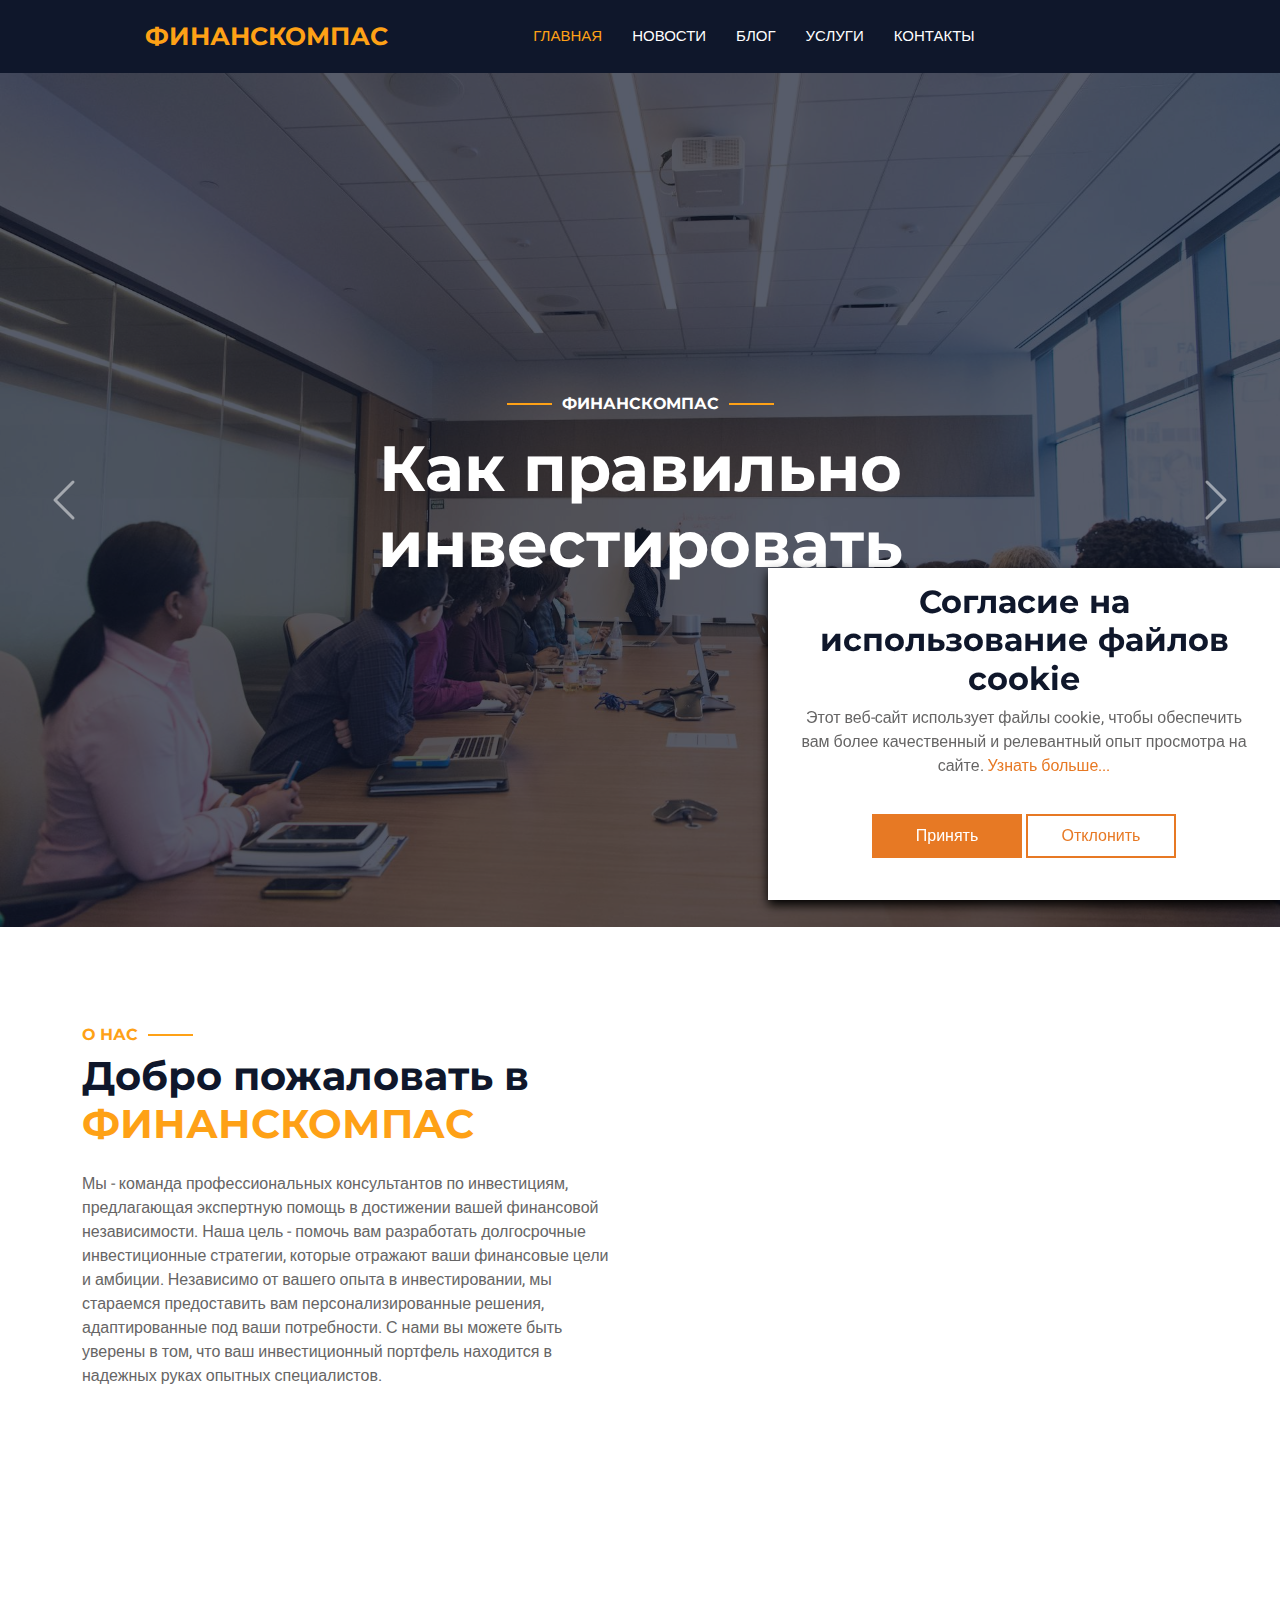
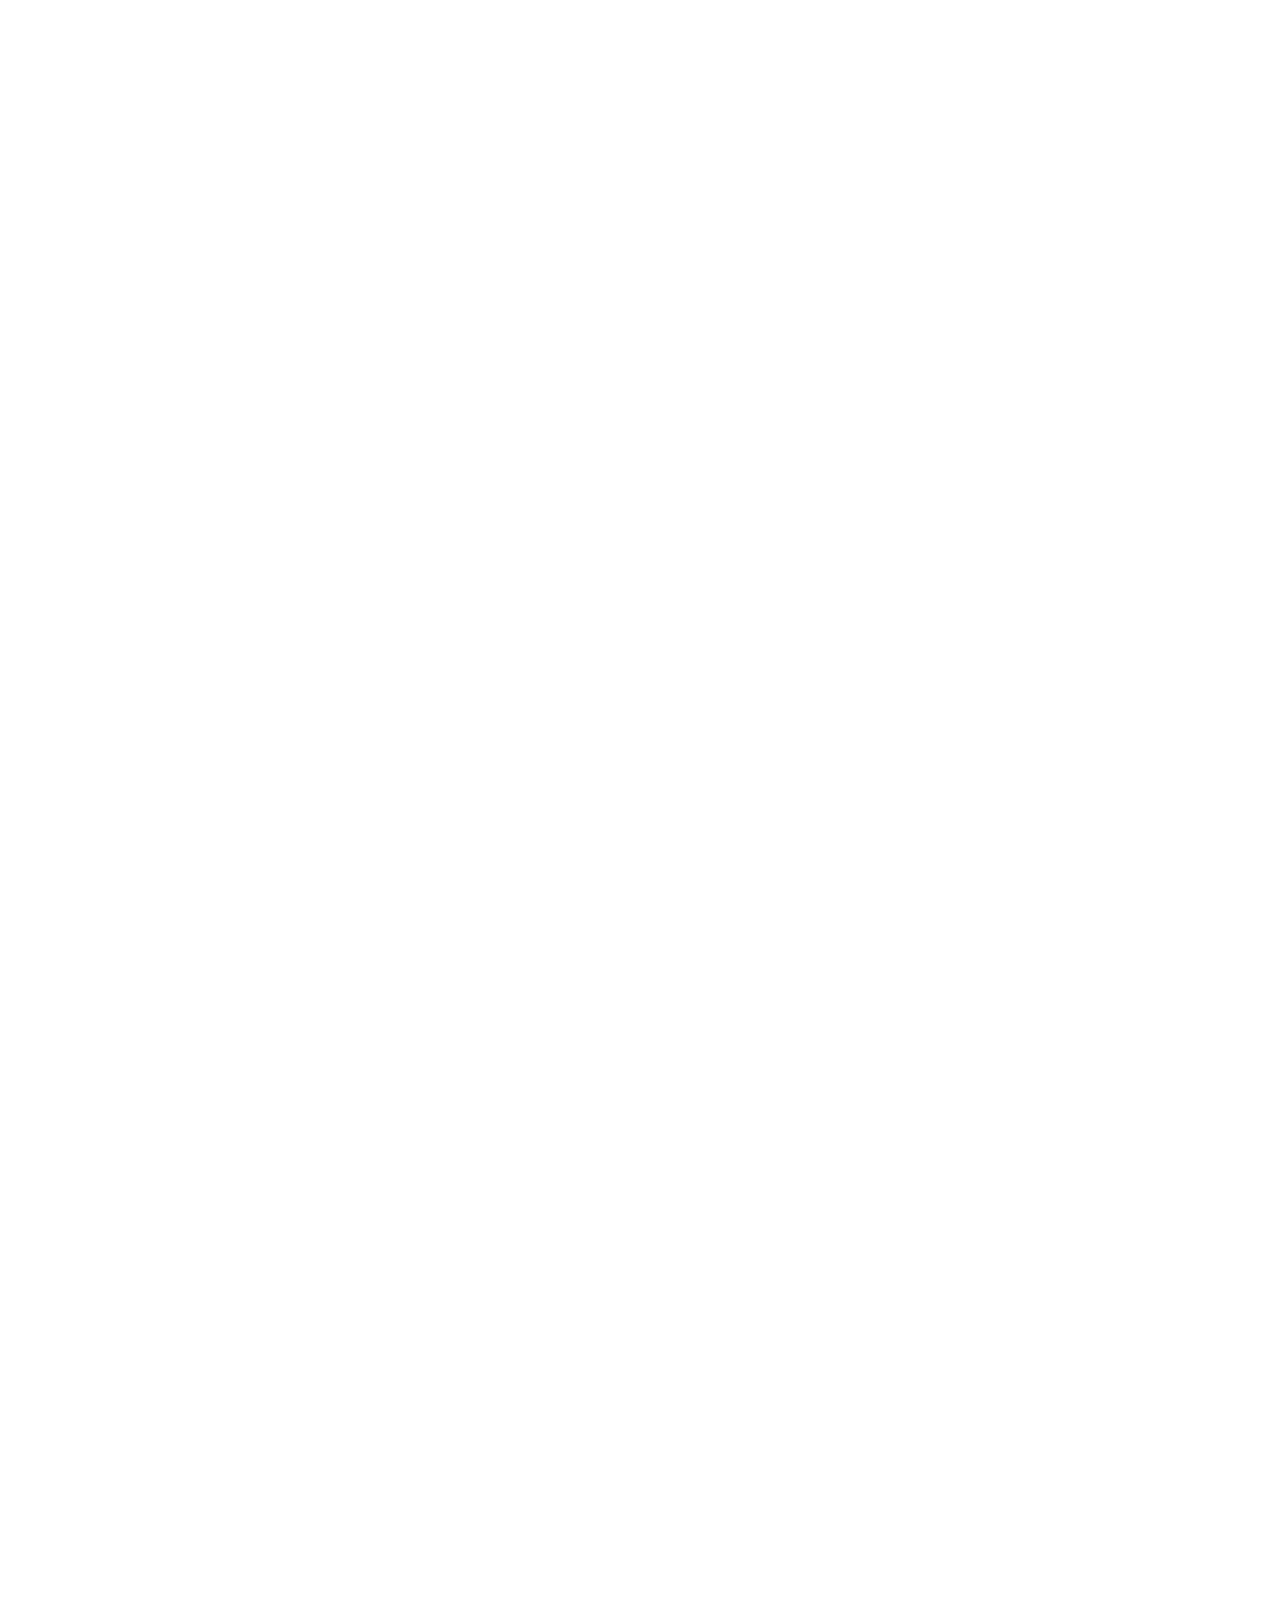
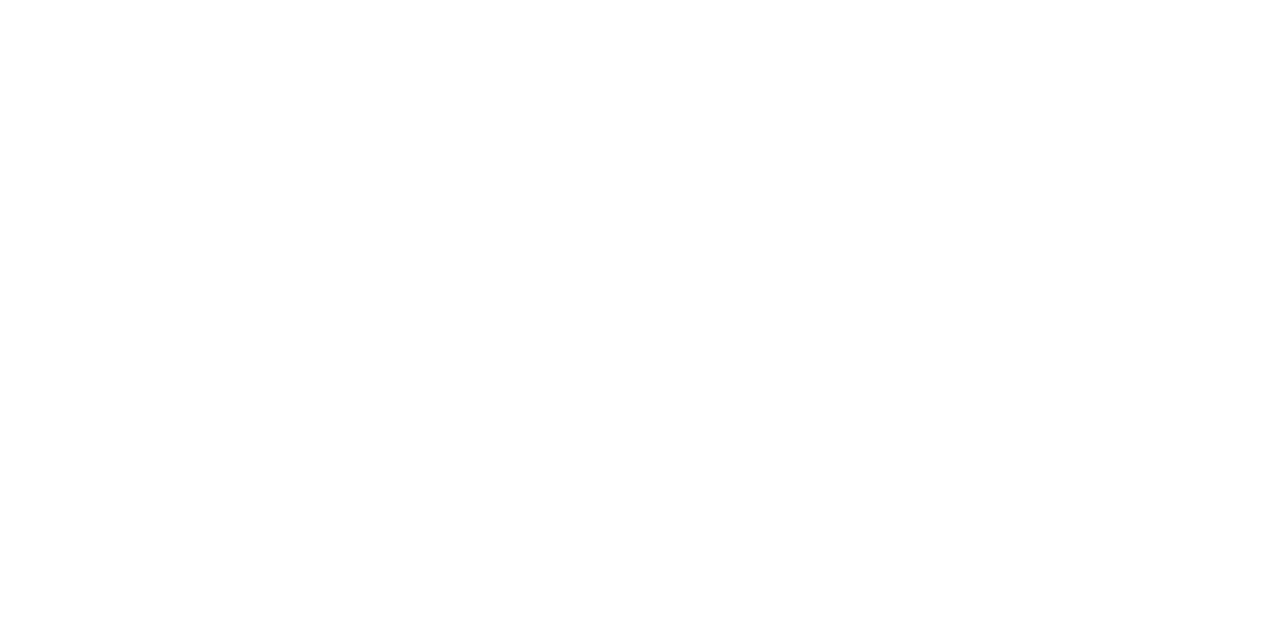
<file: index.html>
<!DOCTYPE html>
<html lang="en">

<head>
    <meta charset="utf-8">
    <title>ФинансКомпас</title>
    <meta content="width=device-width, initial-scale=1.0" name="viewport">
    <meta content="" name="keywords">
    <meta content="" name="description">

    <!-- Favicon -->
    <link href="img/favicon.ico" rel="icon">

    <!-- Google Web Fonts -->
    <link rel="preconnect" href="https://fonts.googleapis.com">
    <link rel="preconnect" href="https://fonts.gstatic.com" crossorigin>
    <link href="https://fonts.googleapis.com/css2?family=Heebo:wght@400;500;600;700&family=Montserrat:wght@400;500;600;700&display=swap" rel="stylesheet">  

    <!-- Icon Font Stylesheet -->
    <link href="https://cdnjs.cloudflare.com/ajax/libs/font-awesome/5.10.0/css/all.min.css" rel="stylesheet">
    <link href="https://cdn.jsdelivr.net/npm/bootstrap-icons@1.4.1/font/bootstrap-icons.css" rel="stylesheet">

    <!-- Libraries Stylesheet -->
    <link href="lib/animate/animate.min.css" rel="stylesheet">
    <link href="lib/owlcarousel/assets/owl.carousel.min.css" rel="stylesheet">
    <link href="lib/tempusdominus/css/tempusdominus-bootstrap-4.min.css" rel="stylesheet" />

    <!-- Customized Bootstrap Stylesheet -->
    <link href="css/bootstrap.min.css" rel="stylesheet">

    <!-- Template Stylesheet -->
    <link href="css/style.css" rel="stylesheet">
</head>

<body>
    <div class="bg-white p-0">
        <!-- Spinner Start -->
        <div id="spinner" class="show bg-white position-fixed translate-middle w-100 vh-100 top-50 start-50 d-flex align-items-center justify-content-center">
            <div class="spinner-border text-primary" style="width: 3rem; height: 3rem;" role="status">
                <span class="sr-only">Loading...</span>
            </div>
        </div>
        <!-- Spinner End -->

        <!-- Header Start -->
        <div class="container-fluid bg-dark px-0">
            <div class="row gx-0">
                <div class="col-lg-5 bg-dark d-none d-lg-block">
                    <a href="index.html" class="navbar-brand w-100 h-100 m-0 p-0 d-flex align-items-center justify-content-center">
                        <h1 style="font-size: 25px;" class="m-0 text-primary text-uppercase">ФинансКомпас</h1>
                    </a>
                </div>
                <div class="col-lg-7">
                    <nav class="navbar navbar-expand-lg bg-dark navbar-dark p-3 p-lg-0">
                        <a href="index.html" class="navbar-brand d-block d-lg-none">
                            <h1 class="m-0 text-primary text-uppercase">ФинансКомпас</h1>
                        </a>
                        <button type="button" class="navbar-toggler" data-bs-toggle="collapse" data-bs-target="#navbarCollapse">
                            <span class="navbar-toggler-icon"></span>
                        </button>
                        <div class="collapse navbar-collapse justify-content-between" id="navbarCollapse">
                            <div class="navbar-nav mr-auto py-0">
                                <a href="index.html" class="nav-item nav-link active">Главная</a>
                                <a href="about.html" class="nav-item nav-link">Новости</a>
                                <a href="blog.html" class="nav-item nav-link">Блог</a>
                                <a href="service.html" class="nav-item nav-link">Услуги</a>
                                <a href="contact.html" class="nav-item nav-link">Контакты</a>
                            </div>
                        </div>
                    </nav>
                </div>
            </div>
        </div>
        <!-- Header End -->

        <!-- Carousel Start -->
        <div class="container-fluid p-0 mb-5">
            <div id="header-carousel" class="carousel slide" data-bs-ride="carousel">
                <div class="carousel-inner">
                    <div class="carousel-item active">
                        <img class="w-100" src="img/carousel-1.jpg" alt="Image">
                        <div class="carousel-caption d-flex flex-column align-items-center justify-content-center">
                            <div class="p-3" style="max-width: 700px;">
                                <h6 class="section-title text-white text-uppercase mb-3 animated slideInDown">ФинансКомпас</h6>
                                <h1 class="display-3 text-white mb-4 animated slideInDown">Как правильно инвестировать</h1>
                            </div>
                        </div>
                    </div>
                    <div class="carousel-item">
                        <img class="w-100" src="img/carousel-2.jpg" alt="Image">
                        <div class="carousel-caption d-flex flex-column align-items-center justify-content-center">
                            <div class="p-3" style="max-width: 700px;">
                                <h6 class="section-title text-white text-uppercase mb-3 animated slideInDown">ФинансКомпас</h6>
                                <h1 class="display-3 text-white mb-4 animated slideInDown">Основы Финансовой Независимости</h1>
                            </div>
                        </div>
                    </div>
                </div>
                <button class="carousel-control-prev" type="button" data-bs-target="#header-carousel"
                    data-bs-slide="prev">
                    <span class="carousel-control-prev-icon" aria-hidden="true"></span>
                    <span class="visually-hidden">Previous</span>
                </button>
                <button class="carousel-control-next" type="button" data-bs-target="#header-carousel"
                    data-bs-slide="next">
                    <span class="carousel-control-next-icon" aria-hidden="true"></span>
                    <span class="visually-hidden">Next</span>
                </button>
            </div>
        </div>
        <!-- Carousel End -->

        <!-- About Start -->
        <div class="container-xxl py-5">
            <div class="container">
                <div class="row g-5 align-items-center">
                    <div class="col-lg-6">
                        <h6 class="section-title text-start text-primary text-uppercase">О Нас</h6>
                        <h1 class="mb-4">Добро пожаловать в <span class="text-primary text-uppercase">ФинансКомпас</span></h1>
                        <p class="mb-4">Мы - команда профессиональных консультантов по инвестициям, предлагающая экспертную помощь в достижении вашей финансовой независимости. Наша цель - помочь вам разработать долгосрочные инвестиционные стратегии, которые отражают ваши финансовые цели и амбиции. Независимо от вашего опыта в инвестировании, мы стараемся предоставить вам персонализированные решения, адаптированные под ваши потребности. С нами вы можете быть уверены в том, что ваш инвестиционный портфель находится в надежных руках опытных специалистов.</p>
                        <div class="row g-3 pb-4">
                            <div class="col-sm-4 wow fadeIn" data-wow-delay="0.1s">
                                <div class="border rounded p-1">
                                    <div class="border rounded text-center p-4">
                                        <i class="fa fa-hotel fa-2x text-primary mb-2"></i>
                                        <h2 class="mb-1" data-toggle="counter-up">25</h2>
                                        <p class="mb-0">Проекты</p>
                                    </div>
                                </div>
                            </div>
                            <div class="col-sm-4 wow fadeIn" data-wow-delay="0.3s">
                                <div class="border rounded p-1">
                                    <div class="border rounded text-center p-4">
                                        <i class="fa fa-users-cog fa-2x text-primary mb-2"></i>
                                        <h2 class="mb-1" data-toggle="counter-up">12</h2>
                                        <p class="mb-0">Сотрудники</p>
                                    </div>
                                </div>
                            </div>
                            <div class="col-sm-4 wow fadeIn" data-wow-delay="0.5s">
                                <div class="border rounded p-1">
                                    <div class="border rounded text-center p-4">
                                        <i class="fa fa-users fa-2x text-primary mb-2"></i>
                                        <h2 class="mb-1" data-toggle="counter-up">328</h2>
                                        <p class="mb-0">Клиенты</p>
                                    </div>
                                </div>
                            </div>
                        </div>
                    </div>
                    <div class="col-lg-6">
                        <div class="row g-3">
                            <div class="col-6 text-end">
                                <img class="img-fluid rounded w-75 wow zoomIn" data-wow-delay="0.1s" src="img/about-1.jpg" style="margin-top: 25%;">
                            </div>
                            <div class="col-6 text-start">
                                <img class="img-fluid rounded w-100 wow zoomIn" data-wow-delay="0.3s" src="img/about-2.jpg">
                            </div>
                            <div class="col-6 text-end">
                                <img class="img-fluid rounded w-50 wow zoomIn" data-wow-delay="0.5s" src="img/about-3.jpg">
                            </div>
                            <div class="col-6 text-start">
                                <img class="img-fluid rounded w-75 wow zoomIn" data-wow-delay="0.7s" src="img/about-4.jpg">
                            </div>
                        </div>
                    </div>
                </div>
            </div>
        </div>
        <!-- About End -->

        <!-- Video Start -->
        <div class="container-xxl py-5 px-0 wow zoomIn" data-wow-delay="0.1s">
            <div class="row g-0">
                <div class="col-md-6 bg-dark d-flex align-items-center">
                    <div class="p-5">
                        <h6 class="section-title text-start text-white text-uppercase mb-3">ФинансКомпас</h6>
                        <h1 class="text-white mb-4">Обзор инвестиционных стратегий</h1>
                        <p class="text-white mb-4">TПогрузитесь в мир финансовой независимости с нашим видеообзором о долгосрочных инвестиционных стратегиях. Наши специалисты по планированию инвестиций делятся ценными советами о том, как создать успешный инвестиционный портфель, который поможет вам достичь ваших финансовых целей. Получите эксклюзивный доступ к экспертному мнению наших инвестиционных консультантов и начните свой путь к финансовой независимости уже сегодня.
                        </p>
                    </div>
                </div>
                <div class="col-md-6">
                    <div class="video">
                        <button type="button" class="btn-play" data-bs-toggle="modal" data-src="https://www.youtube.com/embed/DWRcNpR6Kdc" data-bs-target="#videoModal">
                            <span></span>
                        </button>
                    </div>
                </div>
            </div>
        </div>

        <div class="modal fade" id="videoModal" tabindex="-1" aria-labelledby="exampleModalLabel" aria-hidden="true">
            <div class="modal-dialog">
                <div class="modal-content rounded-0">
                    <div class="modal-header">
                        <h5 class="modal-title" id="exampleModalLabel">Youtube Video</h5>
                        <button type="button" class="btn-close" data-bs-dismiss="modal" aria-label="Close"></button>
                    </div>
                    <div class="modal-body">
                        <!-- 16:9 aspect ratio -->
                        <div class="ratio ratio-16x9">
                            <iframe class="embed-responsive-item" src="" id="video" allowfullscreen allowscriptaccess="always"
                                allow="autoplay"></iframe>
                        </div>
                    </div>
                </div>
            </div>
        </div>
        <!-- Video Start -->

        <!-- Testimonial Start -->
        <div class="container-xxl testimonial my-5 py-5 bg-dark wow zoomIn" data-wow-delay="0.1s">
            <div class="container">
                <div class="owl-carousel testimonial-carousel py-5">
                    <div class="testimonial-item position-relative bg-white rounded overflow-hidden">
                        <p>Благодаря помощи финансового консультанта из этой компании, я смог разработать долгосрочную инвестиционную стратегию, которая помогла мне достичь финансовой независимости. Очень доволен результатом и профессионализмом команды!</p>
                        <div class="d-flex align-items-center">
                            <img class="img-fluid flex-shrink-0 rounded" src="img/testimonial-1.jpg" style="width: 45px; height: 45px;">
                            <div class="ps-3">
                                <h6 class="fw-bold mb-1">Ольга С.</h6>
                            </div>
                        </div>
                        <i class="fa fa-quote-right fa-3x text-primary position-absolute end-0 bottom-0 me-4 mb-n1"></i>
                    </div>
                    <div class="testimonial-item position-relative bg-white rounded overflow-hidden">
                        <p>Профессиональный подход специалистов этой компании к планированию инвестиций дал мне возможность построить стабильный инвестиционный портфель. Большое спасибо за инвестиционную помощь и ценные советы!</p>
                        <div class="d-flex align-items-center">
                            <img class="img-fluid flex-shrink-0 rounded" src="img/testimonial-2.jpg" style="width: 45px; height: 45px;">
                            <div class="ps-3">
                                <h6 class="fw-bold mb-1">Андрей К.</h6>
                            </div>
                        </div>
                        <i class="fa fa-quote-right fa-3x text-primary position-absolute end-0 bottom-0 me-4 mb-n1"></i>
                    </div>
                    <div class="testimonial-item position-relative bg-white rounded overflow-hidden">
                        <p>Сотрудничество с инвестиционным консультантом этой компании принесло мне ощутимые результаты. Их экспертные знания по долгосрочным инвестиционным стратегиям помогли мне добиться финансового успеха. Очень рекомендую!</p>
                        <div class="d-flex align-items-center">
                            <img class="img-fluid flex-shrink-0 rounded" src="img/testimonial-3.jpg" style="width: 45px; height: 45px;">
                            <div class="ps-3">
                                <h6 class="fw-bold mb-1">Иван П.</h6>
                            </div>
                        </div>
                        <i class="fa fa-quote-right fa-3x text-primary position-absolute end-0 bottom-0 me-4 mb-n1"></i>
                    </div>
                </div>
            </div>
        </div>
        <!-- Testimonial End -->


        <!-- Team Start -->
        <div style="margin-bottom: 120px;" class="container-xxl py-5">
            <div class="container">
                <div class="text-center wow fadeInUp" data-wow-delay="0.1s">
                    <h6 class="section-title text-center text-primary text-uppercase">НАША КОМАНДА</h6>
                    <h1 class="mb-5">Ознакомьтесь с нашим  <span class="text-primary text-uppercase">персоналом</span></h1>
                </div>
                <div class="row g-4">
                    <div class="col-lg-3 col-md-6 wow fadeInUp" data-wow-delay="0.1s">
                        <div class="rounded shadow overflow-hidden">
                            <div class="position-relative">
                                <img class="img-fluid" src="img/team-1.jpg" alt="">
                            </div>
                            <div class="text-center p-4 mt-3">
                                <h5 class="fw-bold mb-0">Иван Петров</h5>
                                <small>Инвестиционный консультант</small>
                            </div>
                        </div>
                    </div>
                    <div class="col-lg-3 col-md-6 wow fadeInUp" data-wow-delay="0.3s">
                        <div class="rounded shadow overflow-hidden">
                            <div class="position-relative">
                                <img class="img-fluid" src="img/team-2.jpg" alt="">
                            </div>
                            <div class="text-center p-4 mt-3">
                                <h5 class="fw-bold mb-0">Дмитрий Смирнов</h5>
                                <small>Эксперт по портфельному управлению</small>
                            </div>
                        </div>
                    </div>
                    <div class="col-lg-3 col-md-6 wow fadeInUp" data-wow-delay="0.5s">
                        <div class="rounded shadow overflow-hidden">
                            <div class="position-relative">
                                <img class="img-fluid" src="img/team-3.jpg" alt="">
                            </div>
                            <div class="text-center p-4 mt-3">
                                <h5 class="fw-bold mb-0">Михаил Смирнов</h5>
                                <small>Инвестиционный консультант</small>
                            </div>
                        </div>
                    </div>
                    <div class="col-lg-3 col-md-6 wow fadeInUp" data-wow-delay="0.7s">
                        <div class="rounded shadow overflow-hidden">
                            <div class="position-relative">
                                <img class="img-fluid" src="img/team-4.jpg" alt="">
                            </div>
                            <div class="text-center p-4 mt-3">
                                <h5 class="fw-bold mb-0">Александр Павлов</h5>
                                <small>Портфельный менеджер</small>
                            </div>
                        </div>
                    </div>
                </div>
            </div>
        </div>
        <!-- Team End -->

        <!-- Footer Start -->
        <div class="container-fluid bg-dark text-light footer wow fadeIn" data-wow-delay="0.1s">
            <div class="container pb-5">
                <div class="row g-5">
                    <div class="col-md-6 col-lg-4">
                        <div class="bg-primary rounded p-4">
                            <p class="text-white mb-0">
                                 Наша команда специалистов по финансовым инвестициям готова помочь вам достичь финансовой независимости.
                            </p>
                        </div>
                    </div>
                    <div class="col-md-6 col-lg-4">
                        <h6 class="section-title text-start text-primary text-uppercase mb-4">Контакты</h6>
                        <p class="mb-2"><i class="fa fa-map-marker-alt me-3"></i>Sderot Yitshak Rabin 32, Modi'in-Maccabim-Re'ut, Ізраїль</p>
                        <p class="mb-2"><i class="fa fa-phone-alt me-3"></i>+97289752046</p>
                        <p class="mb-2"><i class="fa fa-envelope me-3"></i>finace_compas@gmail.com</p>
                    </div>
                    <div class="col-lg-4 col-md-12">
                        <div class="row gy-5 g-4">
                            <div class="col-md-6">
                                <h6 class="section-title text-start text-primary text-uppercase mb-4">Компания</h6>
                                <a class="btn btn-link" href="index.html">Главная</a>
                                <a class="btn btn-link" href="contact.html">Свяжитесь с нами</a>
                                <a class="btn btn-link" href="privacy-policy.html">Политика конфиденциальности</a>
                                <a class="btn btn-link" href="terms-of-use.html">Условия и положения</a>
                            </div>
                        </div>
                    </div>
                </div>
            </div>
        </div>
        <!-- Footer End -->

        <!-- Cookie banner -->
        <div class="cookie-wrapper show">
                <div>
                    <i class="bx bx-cookie"></i>
                    <h2 style="text-align: center;">Согласие на использование файлов cookie</h2>
                </div>
            <div class="data">
                <p>Этот веб-сайт использует файлы cookie, чтобы обеспечить вам более качественный и релевантный опыт просмотра на сайте. <a href="#">Узнать больше...</a></p>
            </div>

            <div class="buttons">
                <button class="cookie-button" id="acceptBtn">Принять</button>
                <button class="cookie-button" id="declineBtn">Отклонить</button>
            </div>
        </div>
        <!-- End Cookie banner -->



        <!-- Back to Top -->
        <a href="#" class="btn btn-lg btn-primary btn-lg-square back-to-top"><i class="bi bi-arrow-up"></i></a>
    </div>

    <!-- JavaScript Libraries -->
    <script src="https://code.jquery.com/jquery-3.4.1.min.js"></script>
    <script src="https://cdn.jsdelivr.net/npm/bootstrap@5.0.0/dist/js/bootstrap.bundle.min.js"></script>
    <script src="lib/wow/wow.min.js"></script>
    <script src="lib/easing/easing.min.js"></script>
    <script src="lib/waypoints/waypoints.min.js"></script>
    <script src="lib/counterup/counterup.min.js"></script>
    <script src="lib/owlcarousel/owl.carousel.min.js"></script>
    <script src="lib/tempusdominus/js/moment.min.js"></script>
    <script src="lib/tempusdominus/js/moment-timezone.min.js"></script>
    <script src="lib/tempusdominus/js/tempusdominus-bootstrap-4.min.js"></script>

    <!-- Template Javascript -->
    <script src="js/main.js"></script>
    <script src="js/contact-form.js"></script>
    <script src="js/cookiebanner.js"></script>
</body>

</html>
</file>
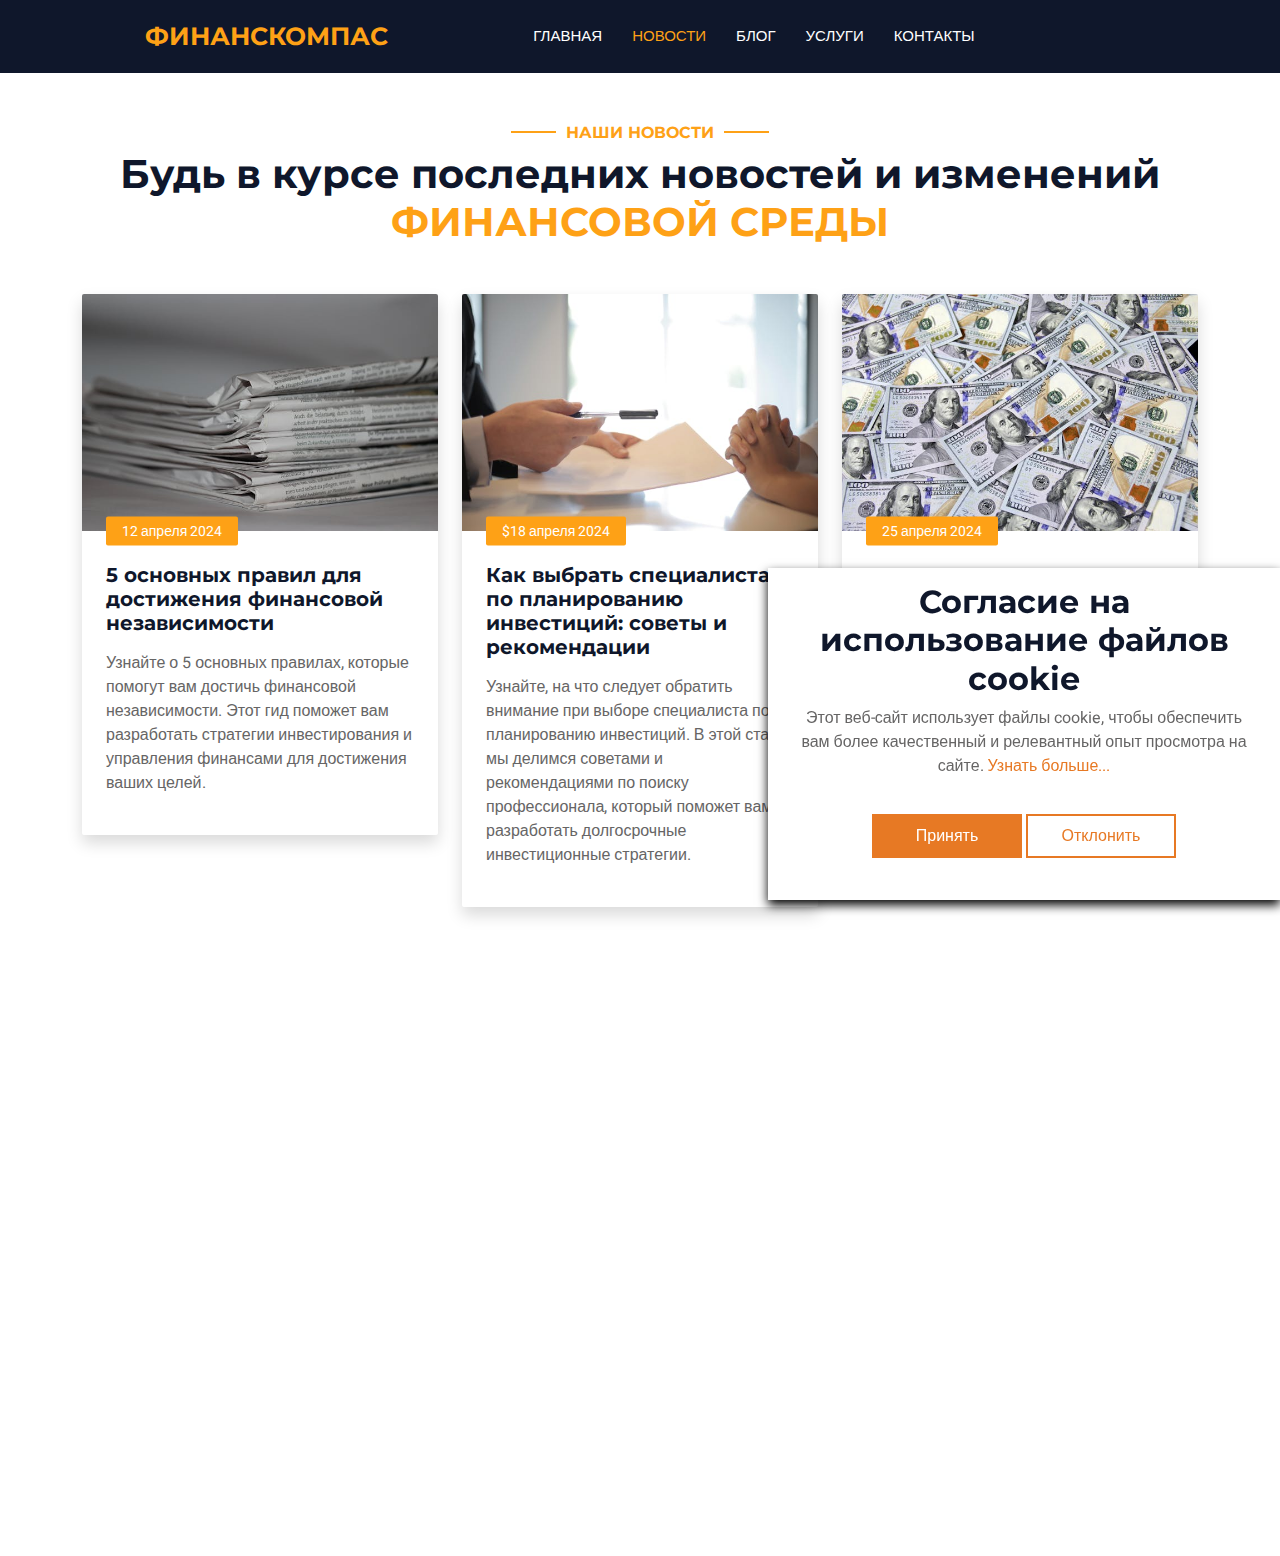
<file: about.html>
<!DOCTYPE html>
<html lang="en">

<head>
    <meta charset="utf-8">
    <title>ФинансКомпас</title>
    <meta content="width=device-width, initial-scale=1.0" name="viewport">
    <meta content="" name="keywords">
    <meta content="" name="description">

    <!-- Favicon -->
    <link href="img/favicon.ico" rel="icon">

    <!-- Google Web Fonts -->
    <link rel="preconnect" href="https://fonts.googleapis.com">
    <link rel="preconnect" href="https://fonts.gstatic.com" crossorigin>
    <link href="https://fonts.googleapis.com/css2?family=Heebo:wght@400;500;600;700&family=Montserrat:wght@400;500;600;700&display=swap" rel="stylesheet">  

    <!-- Icon Font Stylesheet -->
    <link href="https://cdnjs.cloudflare.com/ajax/libs/font-awesome/5.10.0/css/all.min.css" rel="stylesheet">
    <link href="https://cdn.jsdelivr.net/npm/bootstrap-icons@1.4.1/font/bootstrap-icons.css" rel="stylesheet">

    <!-- Libraries Stylesheet -->
    <link href="lib/animate/animate.min.css" rel="stylesheet">
    <link href="lib/owlcarousel/assets/owl.carousel.min.css" rel="stylesheet">
    <link href="lib/tempusdominus/css/tempusdominus-bootstrap-4.min.css" rel="stylesheet" />

    <!-- Customized Bootstrap Stylesheet -->
    <link href="css/bootstrap.min.css" rel="stylesheet">

    <!-- Template Stylesheet -->
    <link href="css/style.css" rel="stylesheet">
</head>

<body>
    <div class="bg-white p-0">
        <!-- Spinner Start -->
        <div id="spinner" class="show bg-white position-fixed translate-middle w-100 vh-100 top-50 start-50 d-flex align-items-center justify-content-center">
            <div class="spinner-border text-primary" style="width: 3rem; height: 3rem;" role="status">
                <span class="sr-only">Loading...</span>
            </div>
        </div>
        <!-- Spinner End -->

        <!-- Header Start -->
        <div class="container-fluid bg-dark px-0">
            <div class="row gx-0">
                <div class="col-lg-5 bg-dark d-none d-lg-block">
                    <a href="index.html" class="navbar-brand w-100 h-100 m-0 p-0 d-flex align-items-center justify-content-center">
                        <h1 style="font-size: 25px;" class="m-0 text-primary text-uppercase">ФинансКомпас</h1>
                    </a>
                </div>
                <div class="col-lg-7">
                    <nav class="navbar navbar-expand-lg bg-dark navbar-dark p-3 p-lg-0">
                        <a href="index.html" class="navbar-brand d-block d-lg-none">
                            <h1 class="m-0 text-primary text-uppercase">ФинансКомпас</h1>
                        </a>
                        <button type="button" class="navbar-toggler" data-bs-toggle="collapse" data-bs-target="#navbarCollapse">
                            <span class="navbar-toggler-icon"></span>
                        </button>
                        <div class="collapse navbar-collapse justify-content-between" id="navbarCollapse">
                            <div class="navbar-nav mr-auto py-0">
                                <a href="index.html" class="nav-item nav-link">Главная</a>
                                <a href="about.html" class="nav-item nav-link active">Новости</a>
                                <a href="blog.html" class="nav-item nav-link">Блог</a>
                                <a href="service.html" class="nav-item nav-link">Услуги</a>
                                <a href="contact.html" class="nav-item nav-link">Контакты</a>
                            </div>
                        </div>
                    </nav>
                </div>
            </div>
        </div>
        <!-- Header End -->
        <!-- Room Start -->
        <div class="container-xxl py-5">
            <div class="container">
                <div class="text-center wow fadeInUp" data-wow-delay="0.1s">
                    <h6 class="section-title text-center text-primary text-uppercase">Наши Новости</h6>
                    <h1 class="mb-5">Будь в курсе последних новостей и изменений<span class="text-primary text-uppercase"> финансовой среды</span></h1>
                </div>
                <div class="row g-4">
                    <div class="col-lg-4 col-md-6 wow fadeInUp" data-wow-delay="0.1s">
                        <div class="room-item shadow rounded overflow-hidden">
                            <div class="position-relative">
                                <img class="img-fluid" src="img/room-1.jpg" alt="">
                                <small class="position-absolute start-0 top-100 translate-middle-y bg-primary text-white rounded py-1 px-3 ms-4">12 апреля 2024</small>
                            </div>
                            <div class="p-4 mt-2">
                                <div class="d-flex justify-content-between mb-3">
                                    <h5 class="mb-0">5 основных правил для достижения финансовой независимости</h5>
                                </div>
                                <p class="text-body mb-3">Узнайте о 5 основных правилах, которые помогут вам достичь финансовой независимости. Этот гид поможет вам разработать стратегии инвестирования и управления финансами для достижения ваших целей.</p>
                            </div>
                        </div>
                    </div>
                    <div class="col-lg-4 col-md-6 wow fadeInUp" data-wow-delay="0.3s">
                        <div class="room-item shadow rounded overflow-hidden">
                            <div class="position-relative">
                                <img class="img-fluid" src="img/room-2.jpg" alt="">
                                <small class="position-absolute start-0 top-100 translate-middle-y bg-primary text-white rounded py-1 px-3 ms-4">$18 апреля 2024</small>
                            </div>
                            <div class="p-4 mt-2">
                                <div class="d-flex justify-content-between mb-3">
                                    <h5 class="mb-0">Как выбрать специалиста по планированию инвестиций: советы и рекомендации</h5>
                                </div>
                                <p class="text-body mb-3">Узнайте, на что следует обратить внимание при выборе специалиста по планированию инвестиций. В этой статье мы делимся советами и рекомендациями по поиску профессионала, который поможет вам разработать долгосрочные инвестиционные стратегии.</p>
                            </div>
                        </div>
                    </div>
                    <div class="col-lg-4 col-md-6 wow fadeInUp" data-wow-delay="0.6s">
                        <div class="room-item shadow rounded overflow-hidden">
                            <div class="position-relative">
                                <img class="img-fluid" src="img/room-3.jpg" alt="">
                                <small class="position-absolute start-0 top-100 translate-middle-y bg-primary text-white rounded py-1 px-3 ms-4">25 апреля 2024</small>
                            </div>
                            <div class="p-4 mt-2">
                                <div class="d-flex justify-content-between mb-3">
                                    <h5 class="mb-0">Почему важно получать помощь инвестиционного консультанта</h5>
                                </div>
                                <p class="text-body mb-3">Узнайте, почему важно обратиться за помощью к профессиональному инвестиционному консультанту. Эта статья расскажет о преимуществах работы с консультантом и как он может помочь вам управлять вашим инвестиционным портфелем.</p>
                            </div>
                        </div>
                    </div>
                </div>
            </div>
        </div>
        <!-- Room End -->


        <!-- Newsletter Start -->
        <div class="container newsletter mt-5 wow fadeIn" data-wow-delay="0.1s">
            <div class="row justify-content-center">
                <div class="col-lg-10 border rounded p-1">
                    <div class="border rounded text-center p-1">
                        <div class="bg-white rounded text-center p-5">
                            <h4 class="mb-4">Подписаться Наши <span class="text-primary text-uppercase">Информационный бюллетень</span></h4>
                            <div class="position-relative mx-auto" style="max-width: 400px;">
                                <input id="email" class="form-control w-100 py-3 ps-4 pe-5" type="email" placeholder="Введите свой e-mail">
                                <div style="color: red;" id="result"></div>
                                <button onclick="sendForm()" id="submit" type="button" class="btn btn-primary py-2 px-3 position-absolute top-0 end-0 mt-2 me-2">Отправить</button>
                            </div>
                        </div>
                    </div>
                </div>
            </div>
        </div>
        <!-- Newsletter Start -->

        <!-- Footer Start -->
        <div class="container-fluid bg-dark text-light footer wow fadeIn" data-wow-delay="0.1s">
            <div class="container pb-5">
                <div class="row g-5">
                    <div class="col-md-6 col-lg-4">
                        <div class="bg-primary rounded p-4">
                            <p class="text-white mb-0">
                                 Наша команда специалистов по финансовым инвестициям готова помочь вам достичь финансовой независимости.
                            </p>
                        </div>
                    </div>
                    <div class="col-md-6 col-lg-4">
                        <h6 class="section-title text-start text-primary text-uppercase mb-4">Контакты</h6>
                        <p class="mb-2"><i class="fa fa-map-marker-alt me-3"></i>Sderot Yitshak Rabin 32, Modi'in-Maccabim-Re'ut, Ізраїль</p>
                        <p class="mb-2"><i class="fa fa-phone-alt me-3"></i>+97289752046</p>
                        <p class="mb-2"><i class="fa fa-envelope me-3"></i>finace_compas@gmail.com</p>
                    </div>
                    <div class="col-lg-4 col-md-12">
                        <div class="row gy-5 g-4">
                            <div class="col-md-6">
                                <h6 class="section-title text-start text-primary text-uppercase mb-4">Компания</h6>
                                <a class="btn btn-link" href="index.html">Главная</a>
                                <a class="btn btn-link" href="contact.html">Свяжитесь с нами</a>
                                <a class="btn btn-link" href="privacy-policy.html">Политика конфиденциальности</a>
                                <a class="btn btn-link" href="terms-of-use.html">Условия и положения</a>
                            </div>
                        </div>
                    </div>
                </div>
            </div>
        </div>
        <!-- Footer End -->

        <!-- Cookie banner -->
        <div class="cookie-wrapper show">
                <div>
                    <i class="bx bx-cookie"></i>
                    <h2 style="text-align: center;">Согласие на использование файлов cookie</h2>
                </div>
            <div class="data">
                <p>Этот веб-сайт использует файлы cookie, чтобы обеспечить вам более качественный и релевантный опыт просмотра на сайте. <a href="#">Узнать больше...</a></p>
            </div>

            <div class="buttons">
                <button class="cookie-button" id="acceptBtn">Принять</button>
                <button class="cookie-button" id="declineBtn">Отклонить</button>
            </div>
        </div>
        <!-- End Cookie banner -->

        <!-- Back to Top -->
        <a href="#" class="btn btn-lg btn-primary btn-lg-square back-to-top"><i class="bi bi-arrow-up"></i></a>
    </div>

    <!-- JavaScript Libraries -->
    <script src="https://code.jquery.com/jquery-3.4.1.min.js"></script>
    <script src="https://cdn.jsdelivr.net/npm/bootstrap@5.0.0/dist/js/bootstrap.bundle.min.js"></script>
    <script src="lib/wow/wow.min.js"></script>
    <script src="lib/easing/easing.min.js"></script>
    <script src="lib/waypoints/waypoints.min.js"></script>
    <script src="lib/counterup/counterup.min.js"></script>
    <script src="lib/owlcarousel/owl.carousel.min.js"></script>
    <script src="lib/tempusdominus/js/moment.min.js"></script>
    <script src="lib/tempusdominus/js/moment-timezone.min.js"></script>
    <script src="lib/tempusdominus/js/tempusdominus-bootstrap-4.min.js"></script>

    <!-- Template Javascript -->
    <script src="js/main.js"></script>
    <script src="js/contact-form.js"></script>
    <script src="js/cookiebanner.js"></script>
</body>

</html>
</file>
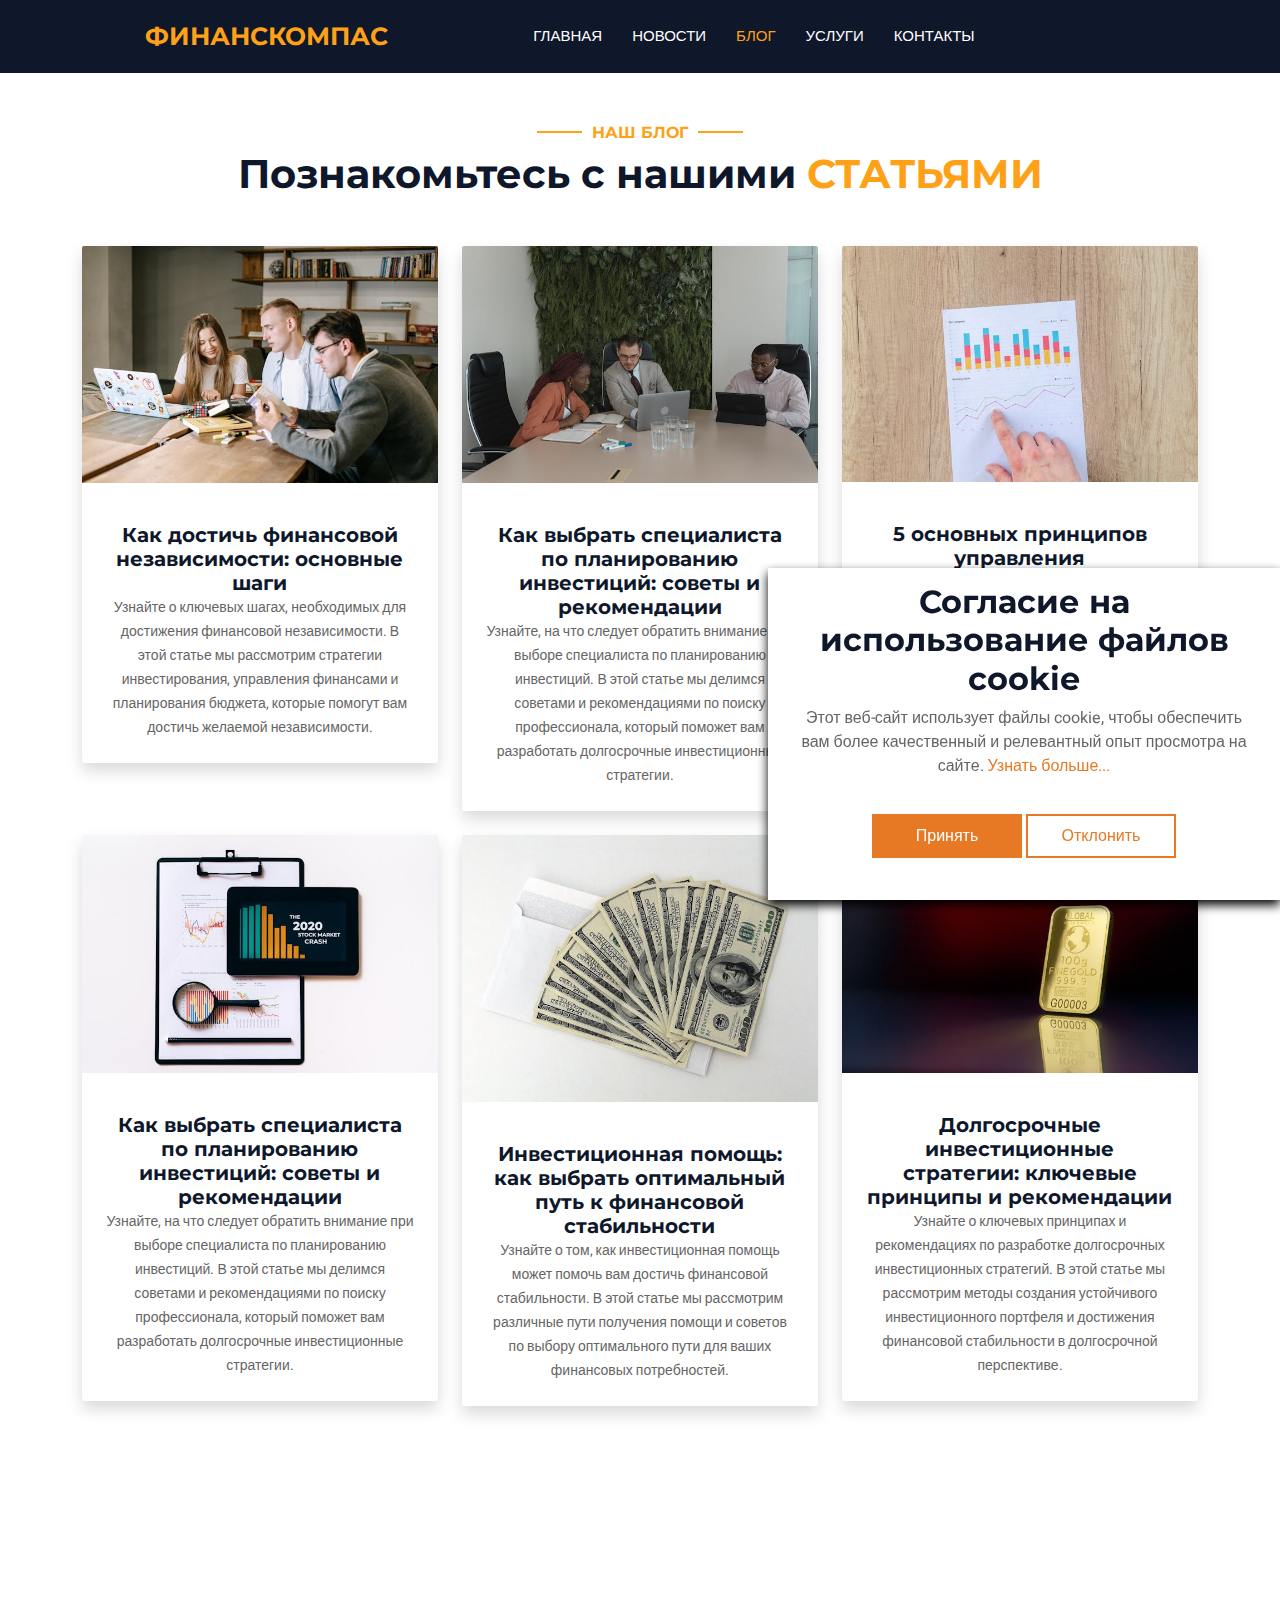
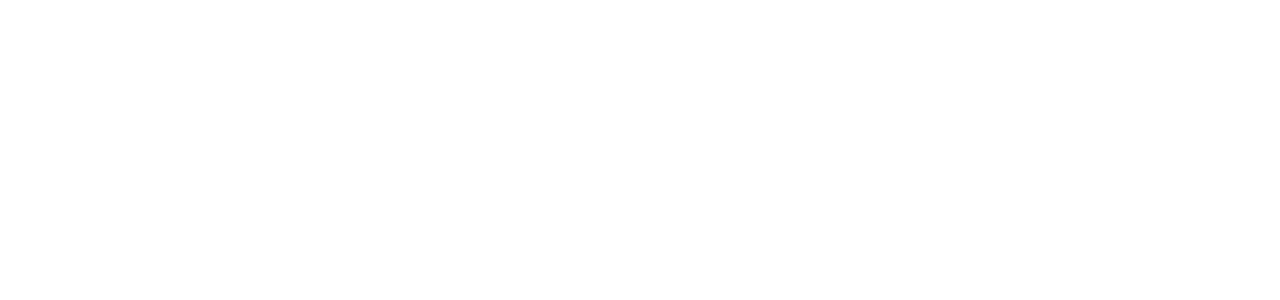
<file: blog.html>
<!DOCTYPE html>
<html lang="en">

<head>
    <meta charset="utf-8">
    <title>ФинансКомпас</title>
    <meta content="width=device-width, initial-scale=1.0" name="viewport">
    <meta content="" name="keywords">
    <meta content="" name="description">

    <!-- Favicon -->
    <link href="img/favicon.ico" rel="icon">

    <!-- Google Web Fonts -->
    <link rel="preconnect" href="https://fonts.googleapis.com">
    <link rel="preconnect" href="https://fonts.gstatic.com" crossorigin>
    <link href="https://fonts.googleapis.com/css2?family=Heebo:wght@400;500;600;700&family=Montserrat:wght@400;500;600;700&display=swap" rel="stylesheet">  

    <!-- Icon Font Stylesheet -->
    <link href="https://cdnjs.cloudflare.com/ajax/libs/font-awesome/5.10.0/css/all.min.css" rel="stylesheet">
    <link href="https://cdn.jsdelivr.net/npm/bootstrap-icons@1.4.1/font/bootstrap-icons.css" rel="stylesheet">

    <!-- Libraries Stylesheet -->
    <link href="lib/animate/animate.min.css" rel="stylesheet">
    <link href="lib/owlcarousel/assets/owl.carousel.min.css" rel="stylesheet">
    <link href="lib/tempusdominus/css/tempusdominus-bootstrap-4.min.css" rel="stylesheet" />

    <!-- Customized Bootstrap Stylesheet -->
    <link href="css/bootstrap.min.css" rel="stylesheet">

    <!-- Template Stylesheet -->
    <link href="css/style.css" rel="stylesheet">
</head>

<body>
    <div class="bg-white p-0">
        <!-- Spinner Start -->
        <div id="spinner" class="show bg-white position-fixed translate-middle w-100 vh-100 top-50 start-50 d-flex align-items-center justify-content-center">
            <div class="spinner-border text-primary" style="width: 3rem; height: 3rem;" role="status">
                <span class="sr-only">Loading...</span>
            </div>
        </div>
        <!-- Spinner End -->

        <!-- Header Start -->
        <div class="container-fluid bg-dark px-0">
            <div class="row gx-0">
                <div class="col-lg-5 bg-dark d-none d-lg-block">
                    <a href="index.html" class="navbar-brand w-100 h-100 m-0 p-0 d-flex align-items-center justify-content-center">
                        <h1 style="font-size: 25px;" class="m-0 text-primary text-uppercase">ФинансКомпас</h1>
                    </a>
                </div>
                <div class="col-lg-7">
                    <nav class="navbar navbar-expand-lg bg-dark navbar-dark p-3 p-lg-0">
                        <a href="index.html" class="navbar-brand d-block d-lg-none">
                            <h1 class="m-0 text-primary text-uppercase">ФинансКомпас</h1>
                        </a>
                        <button type="button" class="navbar-toggler" data-bs-toggle="collapse" data-bs-target="#navbarCollapse">
                            <span class="navbar-toggler-icon"></span>
                        </button>
                        <div class="collapse navbar-collapse justify-content-between" id="navbarCollapse">
                            <div class="navbar-nav mr-auto py-0">
                                <a href="index.html" class="nav-item nav-link">Главная</a>
                                <a href="about.html" class="nav-item nav-link">Новости</a>
                                <a href="blog.html" class="nav-item nav-link active">Блог</a>
                                <a href="service.html" class="nav-item nav-link">Услуги</a>
                                <a href="contact.html" class="nav-item nav-link">Контакты</a>
                            </div>
                        </div>
                    </nav>
                </div>
            </div>
        </div>
        <!-- Header End -->

        <!-- Team Start -->
        <div style="margin-bottom: 120px;" class="container-xxl py-5">
            <div class="container">
                <div class="text-center wow fadeInUp" data-wow-delay="0.1s">
                    <h6 class="section-title text-center text-primary text-uppercase">Наш Блог</h6>
                    <h1 class="mb-5">Познакомьтесь с нашими <span class="text-primary text-uppercase">статьями</span></h1>
                </div>
                <div class="row g-4">
                    <div class="col-lg-4 col-md-6 wow fadeInUp" data-wow-delay="0.1s">
                        <div class="rounded shadow overflow-hidden">
                            <div class="position-relative">
                                <img class="img-fluid" src="img/blog-1.jpg" alt="">
                            </div>
                            <div class="text-center p-4 mt-3">
                                <h5 class="fw-bold mb-0">Как достичь финансовой независимости: основные шаги</h5>
                                <small>Узнайте о ключевых шагах, необходимых для достижения финансовой независимости. В этой статье мы рассмотрим стратегии инвестирования, управления финансами и планирования бюджета, которые помогут вам достичь желаемой независимости.</small>
                            </div>
                        </div>
                    </div>
                    <div class="col-lg-4 col-md-6 wow fadeInUp" data-wow-delay="0.3s">
                        <div class="rounded shadow overflow-hidden">
                            <div class="position-relative">
                                <img class="img-fluid" src="img/blog-2.jpg" alt="">
                            </div>
                            <div class="text-center p-4 mt-3">
                                <h5 class="fw-bold mb-0">Как выбрать специалиста по планированию инвестиций: советы и рекомендации</h5>
                                <small>Узнайте, на что следует обратить внимание при выборе специалиста по планированию инвестиций. В этой статье мы делимся советами и рекомендациями по поиску профессионала, который поможет вам разработать долгосрочные инвестиционные стратегии.</small>
                            </div>
                        </div>
                    </div>
                    <div class="col-lg-4 col-md-6 wow fadeInUp" data-wow-delay="0.5s">
                        <div class="rounded shadow overflow-hidden">
                            <div class="position-relative">
                                <img class="img-fluid" src="img/blog-3.jpg" alt="">
                            </div>
                            <div class="text-center p-4 mt-3">
                                <h5 class="fw-bold mb-0">5 основных принципов управления инвестиционным портфелем</h5>
                                <small>Узнайте о пяти основных принципах управления вашим инвестиционным портфелем. В этой статье мы рассмотрим стратегии диверсификации, риск-менеджмента и выбора активов, которые помогут вам достичь желаемых финансовых результатов.</small>
                            </div>
                        </div>
                    </div>
                    <div class="col-lg-4 col-md-6 wow fadeInUp" data-wow-delay="0.7s">
                        <div class="rounded shadow overflow-hidden">
                            <div class="position-relative">
                                <img class="img-fluid" src="img/blog-4.jpg" alt="">
                            </div>
                            <div class="text-center p-4 mt-3">
                                <h5 class="fw-bold mb-0">Как выбрать специалиста по планированию инвестиций: советы и рекомендации</h5>
                                <small>Узнайте, на что следует обратить внимание при выборе специалиста по планированию инвестиций. В этой статье мы делимся советами и рекомендациями по поиску профессионала, который поможет вам разработать долгосрочные инвестиционные стратегии.</small>
                            </div>
                        </div>
                    </div>
                    <div class="col-lg-4 col-md-6 wow fadeInUp" data-wow-delay="0.7s">
                        <div class="rounded shadow overflow-hidden">
                            <div class="position-relative">
                                <img class="img-fluid" src="img/blog-5.jpg" alt="">
                            </div>
                            <div class="text-center p-4 mt-3">
                                <h5 class="fw-bold mb-0">Инвестиционная помощь: как выбрать оптимальный путь к финансовой стабильности</h5>
                                <small>Узнайте о том, как инвестиционная помощь может помочь вам достичь финансовой стабильности. В этой статье мы рассмотрим различные пути получения помощи и советов по выбору оптимального пути для ваших финансовых потребностей.</small>
                            </div>
                        </div>
                    </div>
                    <div class="col-lg-4 col-md-6 wow fadeInUp" data-wow-delay="0.7s">
                        <div class="rounded shadow overflow-hidden">
                            <div class="position-relative">
                                <img class="img-fluid" src="img/blog-6.jpg" alt="">
                            </div>
                            <div class="text-center p-4 mt-3">
                                <h5 class="fw-bold mb-0">Долгосрочные инвестиционные стратегии: ключевые принципы и рекомендации</h5>
                                <small>Узнайте о ключевых принципах и рекомендациях по разработке долгосрочных инвестиционных стратегий. В этой статье мы рассмотрим методы создания устойчивого инвестиционного портфеля и достижения финансовой стабильности в долгосрочной перспективе.</small>
                            </div>
                        </div>
                    </div>
                </div>
            </div>
        </div>
        <!-- Team End -

        <!-- Footer Start -->
        <div class="container-fluid bg-dark text-light footer wow fadeIn" data-wow-delay="0.1s">
            <div class="container pb-5">
                <div class="row g-5">
                    <div class="col-md-6 col-lg-4">
                        <div class="bg-primary rounded p-4">
                            <p class="text-white mb-0">
                                 Наша команда специалистов по финансовым инвестициям готова помочь вам достичь финансовой независимости.
                            </p>
                        </div>
                    </div>
                    <div class="col-md-6 col-lg-4">
                        <h6 class="section-title text-start text-primary text-uppercase mb-4">Контакты</h6>
                        <p class="mb-2"><i class="fa fa-map-marker-alt me-3"></i>Sderot Yitshak Rabin 32, Modi'in-Maccabim-Re'ut, Ізраїль</p>
                        <p class="mb-2"><i class="fa fa-phone-alt me-3"></i>+97289752046</p>
                        <p class="mb-2"><i class="fa fa-envelope me-3"></i>finace_compas@gmail.com</p>
                    </div>
                    <div class="col-lg-4 col-md-12">
                        <div class="row gy-5 g-4">
                            <div class="col-md-6">
                                <h6 class="section-title text-start text-primary text-uppercase mb-4">Компания</h6>
                                <a class="btn btn-link" href="index.html">Главная</a>
                                <a class="btn btn-link" href="contact.html">Свяжитесь с нами</a>
                                <a class="btn btn-link" href="privacy-policy.html">Политика конфиденциальности</a>
                                <a class="btn btn-link" href="terms-of-use.html">Условия и положения</a>
                            </div>
                        </div>
                    </div>
                </div>
            </div>
        </div>
        <!-- Footer End -->

        <!-- Cookie banner -->
        <div class="cookie-wrapper show">
                <div>
                    <i class="bx bx-cookie"></i>
                    <h2 style="text-align: center;">Согласие на использование файлов cookie</h2>
                </div>
            <div class="data">
                <p>Этот веб-сайт использует файлы cookie, чтобы обеспечить вам более качественный и релевантный опыт просмотра на сайте. <a href="#">Узнать больше...</a></p>
            </div>

            <div class="buttons">
                <button class="cookie-button" id="acceptBtn">Принять</button>
                <button class="cookie-button" id="declineBtn">Отклонить</button>
            </div>
        </div>
        <!-- End Cookie banner -->

        <!-- Back to Top -->
        <a href="#" class="btn btn-lg btn-primary btn-lg-square back-to-top"><i class="bi bi-arrow-up"></i></a>
    </div>

    <!-- JavaScript Libraries -->
    <script src="https://code.jquery.com/jquery-3.4.1.min.js"></script>
    <script src="https://cdn.jsdelivr.net/npm/bootstrap@5.0.0/dist/js/bootstrap.bundle.min.js"></script>
    <script src="lib/wow/wow.min.js"></script>
    <script src="lib/easing/easing.min.js"></script>
    <script src="lib/waypoints/waypoints.min.js"></script>
    <script src="lib/counterup/counterup.min.js"></script>
    <script src="lib/owlcarousel/owl.carousel.min.js"></script>
    <script src="lib/tempusdominus/js/moment.min.js"></script>
    <script src="lib/tempusdominus/js/moment-timezone.min.js"></script>
    <script src="lib/tempusdominus/js/tempusdominus-bootstrap-4.min.js"></script>

    <!-- Template Javascript -->
    <script src="js/main.js"></script>
    <script src="js/contact-form.js"></script>
    <script src="js/cookiebanner.js"></script>
</body>

</html>
</file>
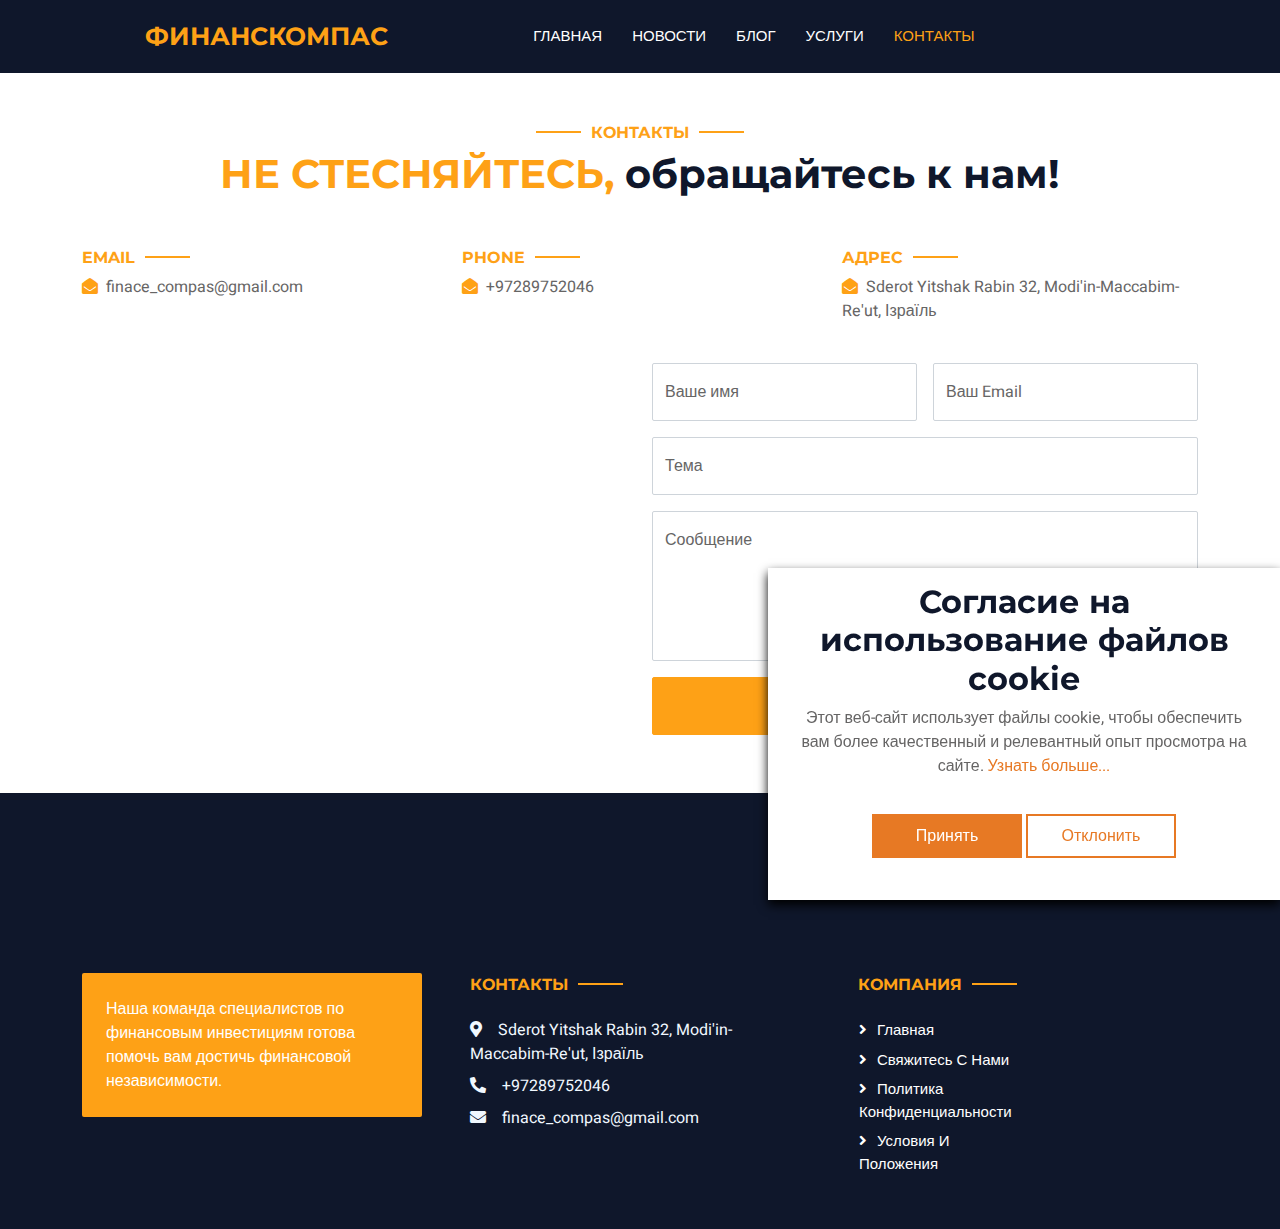
<file: contact.html>
<!DOCTYPE html>
<html lang="en">

<head>
    <meta charset="utf-8">
    <title>ФинансКомпас</title>
    <meta content="width=device-width, initial-scale=1.0" name="viewport">
    <meta content="" name="keywords">
    <meta content="" name="description">

    <!-- Favicon -->
    <link href="img/favicon.ico" rel="icon">

    <!-- Google Web Fonts -->
    <link rel="preconnect" href="https://fonts.googleapis.com">
    <link rel="preconnect" href="https://fonts.gstatic.com" crossorigin>
    <link href="https://fonts.googleapis.com/css2?family=Heebo:wght@400;500;600;700&family=Montserrat:wght@400;500;600;700&display=swap" rel="stylesheet">  

    <!-- Icon Font Stylesheet -->
    <link href="https://cdnjs.cloudflare.com/ajax/libs/font-awesome/5.10.0/css/all.min.css" rel="stylesheet">
    <link href="https://cdn.jsdelivr.net/npm/bootstrap-icons@1.4.1/font/bootstrap-icons.css" rel="stylesheet">

    <!-- Libraries Stylesheet -->
    <link href="lib/animate/animate.min.css" rel="stylesheet">
    <link href="lib/owlcarousel/assets/owl.carousel.min.css" rel="stylesheet">
    <link href="lib/tempusdominus/css/tempusdominus-bootstrap-4.min.css" rel="stylesheet" />

    <!-- Customized Bootstrap Stylesheet -->
    <link href="css/bootstrap.min.css" rel="stylesheet">

    <!-- Template Stylesheet -->
    <link href="css/style.css" rel="stylesheet">
</head>

<body>
    <div class="bg-white p-0">
        <!-- Spinner Start -->
        <div id="spinner" class="show bg-white position-fixed translate-middle w-100 vh-100 top-50 start-50 d-flex align-items-center justify-content-center">
            <div class="spinner-border text-primary" style="width: 3rem; height: 3rem;" role="status">
                <span class="sr-only">Loading...</span>
            </div>
        </div>
        <!-- Spinner End -->

        <!-- Header Start -->
        <div class="container-fluid bg-dark px-0">
            <div class="row gx-0">
                <div class="col-lg-5 bg-dark d-none d-lg-block">
                    <a href="index.html" class="navbar-brand w-100 h-100 m-0 p-0 d-flex align-items-center justify-content-center">
                        <h1 style="font-size: 25px;" class="m-0 text-primary text-uppercase">ФинансКомпас</h1>
                    </a>
                </div>
                <div class="col-lg-7">
                    <nav class="navbar navbar-expand-lg bg-dark navbar-dark p-3 p-lg-0">
                        <a href="index.html" class="navbar-brand d-block d-lg-none">
                            <h1 class="m-0 text-primary text-uppercase">ФинансКомпас</h1>
                        </a>
                        <button type="button" class="navbar-toggler" data-bs-toggle="collapse" data-bs-target="#navbarCollapse">
                            <span class="navbar-toggler-icon"></span>
                        </button>
                        <div class="collapse navbar-collapse justify-content-between" id="navbarCollapse">
                            <div class="navbar-nav mr-auto py-0">
                                <a href="index.html" class="nav-item nav-link">Главная</a>
                                <a href="about.html" class="nav-item nav-link">Новости</a>
                                <a href="blog.html" class="nav-item nav-link">Блог</a>
                                <a href="service.html" class="nav-item nav-link">Услуги</a>
                                <a href="contact.html" class="nav-item nav-link active">Контакты</a>
                            </div>
                        </div>
                    </nav>
                </div>
            </div>
        </div>
        <!-- Header End -->

        <!-- Contact Start -->
        <div style="margin-bottom: 120px;" class="container-xxl py-5">
            <div class="container">
                <div class="text-center wow fadeInUp" data-wow-delay="0.1s">
                    <h6 class="section-title text-center text-primary text-uppercase">Контакты</h6>
                    <h1 class="mb-5"><span class="text-primary text-uppercase">Не стесняйтесь,</span> обращайтесь к нам!</h1>
                </div>
                <div class="row g-4">
                    <div class="col-12">
                        <div class="row gy-4">
                            <div class="col-md-4">
                                <h6 class="section-title text-start text-primary text-uppercase">Email</h6>
                                <p><i class="fa fa-envelope-open text-primary me-2"></i>finace_compas@gmail.com</p>
                            </div>
                            <div class="col-md-4">
                                <h6 class="section-title text-start text-primary text-uppercase">Phone</h6>
                                <p><i class="fa fa-envelope-open text-primary me-2"></i>+97289752046</p>
                            </div>
                            <div class="col-md-4">
                                <h6 class="section-title text-start text-primary text-uppercase">Адрес</h6>
                                <p><i class="fa fa-envelope-open text-primary me-2"></i>Sderot Yitshak Rabin 32, Modi'in-Maccabim-Re'ut, Ізраїль</p>
                            </div>
                        </div>
                    </div>
                    <div class="col-md-6 wow fadeIn" data-wow-delay="0.1s">
                        <iframe class="position-relative rounded w-100 h-100"
                        src="https://www.google.com/maps/embed?pb=!1m18!1m12!1m3!1d3426.540275082329!2d34.98350891511529!3d31.90039822951588!2m3!1f0!2f0!3f0!3m2!1i1024!2i768!4f13.1!3m3!1m2!1s0x1502d25d7c19043f%3A0xd4f035b30e8e78a0!2sSderot%20Yitshak%20Rabin%2032%2C%20Modi'in-Maccabim-Re'ut%2C%20Israel!5e0!3m2!1sen!2sbd!4v1603794290143!5m2!1sen!2sbd"
                        frameborder="0" style="min-height: 350px; border:0;" allowfullscreen="" aria-hidden="false"
                        tabindex="0"></iframe>
                    </div>
                    <div class="col-md-6">
                        <div class="wow fadeInUp" data-wow-delay="0.2s">
                            <form>
                                <div class="row g-3">
                                    <div class="col-md-6">
                                        <div class="form-floating">
                                            <input type="text" class="form-control" id="name" placeholder="Your Name">
                                            <label for="name">Ваше имя</label>
                                        </div>
                                    </div>
                                    <div class="col-md-6">
                                        <div class="form-floating">
                                            <input type="email" class="form-control" id="email" placeholder="Your Email">
                                            <label for="email">Ваш Email</label>
                                            <div id="result" style="color: red;"></div>
                                        </div>
                                    </div>
                                    <div class="col-12">
                                        <div class="form-floating">
                                            <input type="text" class="form-control" id="subject" placeholder="Subject">
                                            <label for="subject">Тема</label>
                                        </div>
                                    </div>
                                    <div class="col-12">
                                        <div class="form-floating">
                                            <textarea class="form-control" placeholder="Оставьте здесь ваше сообщение" id="message" style="height: 150px"></textarea>
                                            <label for="message">Сообщение</label>
                                        </div>
                                    </div>
                                    <div class="col-12">
                                        <button id="submit" onclick="sendForm()" class="btn btn-primary w-100 py-3" type="submit">Отправить сообщение</button>
                                    </div>
                                </div>
                            </form>
                        </div>
                    </div>
                </div>
            </div>
        </div>
        <!-- Contact End -->

        <!-- Footer Start -->
        <div class="container-fluid bg-dark text-light footer wow fadeIn" data-wow-delay="0.1s">
            <div class="container pb-5">
                <div class="row g-5">
                    <div class="col-md-6 col-lg-4">
                        <div class="bg-primary rounded p-4">
                            <p class="text-white mb-0">
                                 Наша команда специалистов по финансовым инвестициям готова помочь вам достичь финансовой независимости.
                            </p>
                        </div>
                    </div>
                    <div class="col-md-6 col-lg-4">
                        <h6 class="section-title text-start text-primary text-uppercase mb-4">Контакты</h6>
                        <p class="mb-2"><i class="fa fa-map-marker-alt me-3"></i>Sderot Yitshak Rabin 32, Modi'in-Maccabim-Re'ut, Ізраїль</p>
                        <p class="mb-2"><i class="fa fa-phone-alt me-3"></i>+97289752046</p>
                        <p class="mb-2"><i class="fa fa-envelope me-3"></i>finace_compas@gmail.com</p>
                    </div>
                    <div class="col-lg-4 col-md-12">
                        <div class="row gy-5 g-4">
                            <div class="col-md-6">
                                <h6 class="section-title text-start text-primary text-uppercase mb-4">Компания</h6>
                                <a class="btn btn-link" href="index.html">Главная</a>
                                <a class="btn btn-link" href="contact.html">Свяжитесь с нами</a>
                                <a class="btn btn-link" href="privacy-policy.html">Политика конфиденциальности</a>
                                <a class="btn btn-link" href="terms-of-use.html">Условия и положения</a>
                            </div>
                        </div>
                    </div>
                </div>
            </div>
        </div>
        <!-- Footer End -->

        <!-- Cookie banner -->
        <div class="cookie-wrapper show">
                <div>
                    <i class="bx bx-cookie"></i>
                    <h2 style="text-align: center;">Согласие на использование файлов cookie</h2>
                </div>
            <div class="data">
                <p>Этот веб-сайт использует файлы cookie, чтобы обеспечить вам более качественный и релевантный опыт просмотра на сайте. <a href="#">Узнать больше...</a></p>
            </div>

            <div class="buttons">
                <button class="cookie-button" id="acceptBtn">Принять</button>
                <button class="cookie-button" id="declineBtn">Отклонить</button>
            </div>
        </div>
        <!-- End Cookie banner -->

        <!-- Back to Top -->
        <a href="#" class="btn btn-lg btn-primary btn-lg-square back-to-top"><i class="bi bi-arrow-up"></i></a>
    </div>

    <!-- JavaScript Libraries -->
    <script src="https://code.jquery.com/jquery-3.4.1.min.js"></script>
    <script src="https://cdn.jsdelivr.net/npm/bootstrap@5.0.0/dist/js/bootstrap.bundle.min.js"></script>
    <script src="lib/wow/wow.min.js"></script>
    <script src="lib/easing/easing.min.js"></script>
    <script src="lib/waypoints/waypoints.min.js"></script>
    <script src="lib/counterup/counterup.min.js"></script>
    <script src="lib/owlcarousel/owl.carousel.min.js"></script>
    <script src="lib/tempusdominus/js/moment.min.js"></script>
    <script src="lib/tempusdominus/js/moment-timezone.min.js"></script>
    <script src="lib/tempusdominus/js/tempusdominus-bootstrap-4.min.js"></script>

    <!-- Template Javascript -->
    <script src="js/main.js"></script>
    <script src="js/contact-form.js"></script>
    <script src="js/cookiebanner.js"></script>
</body>

</html>
</file>
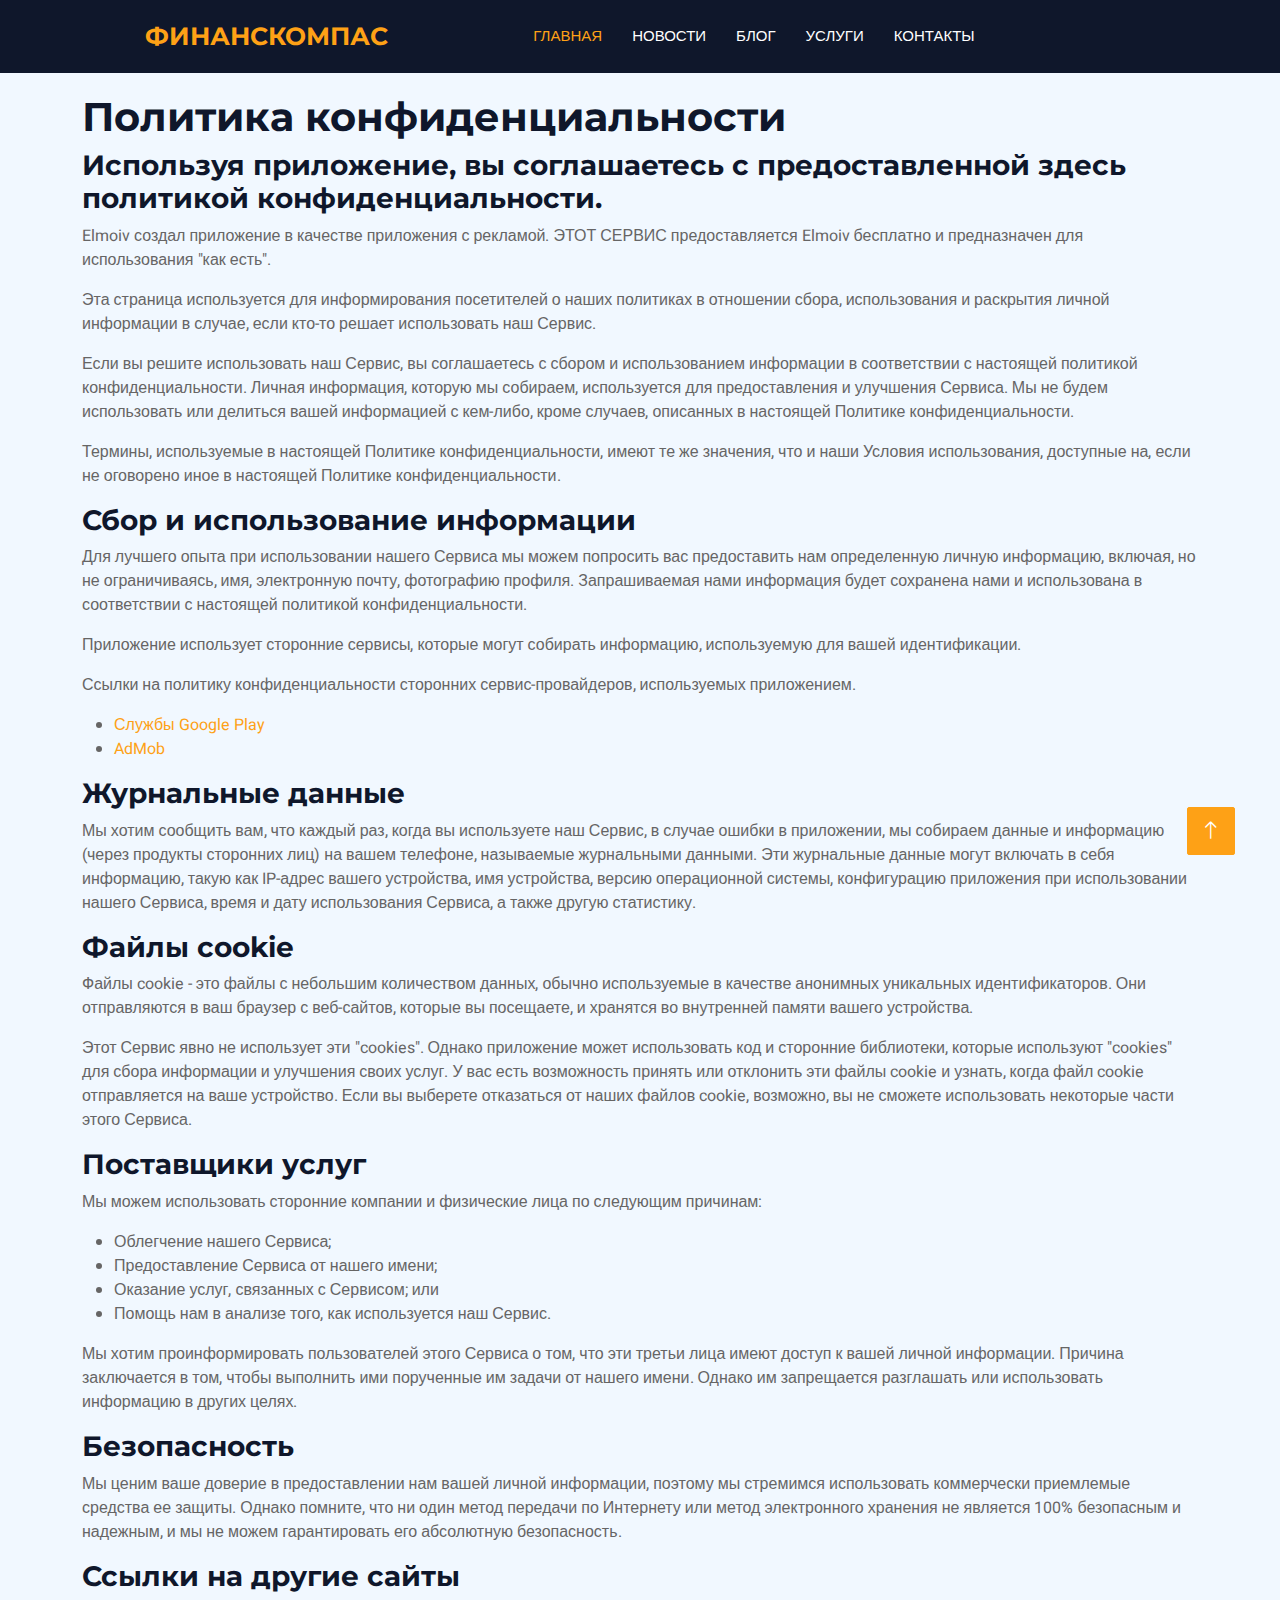
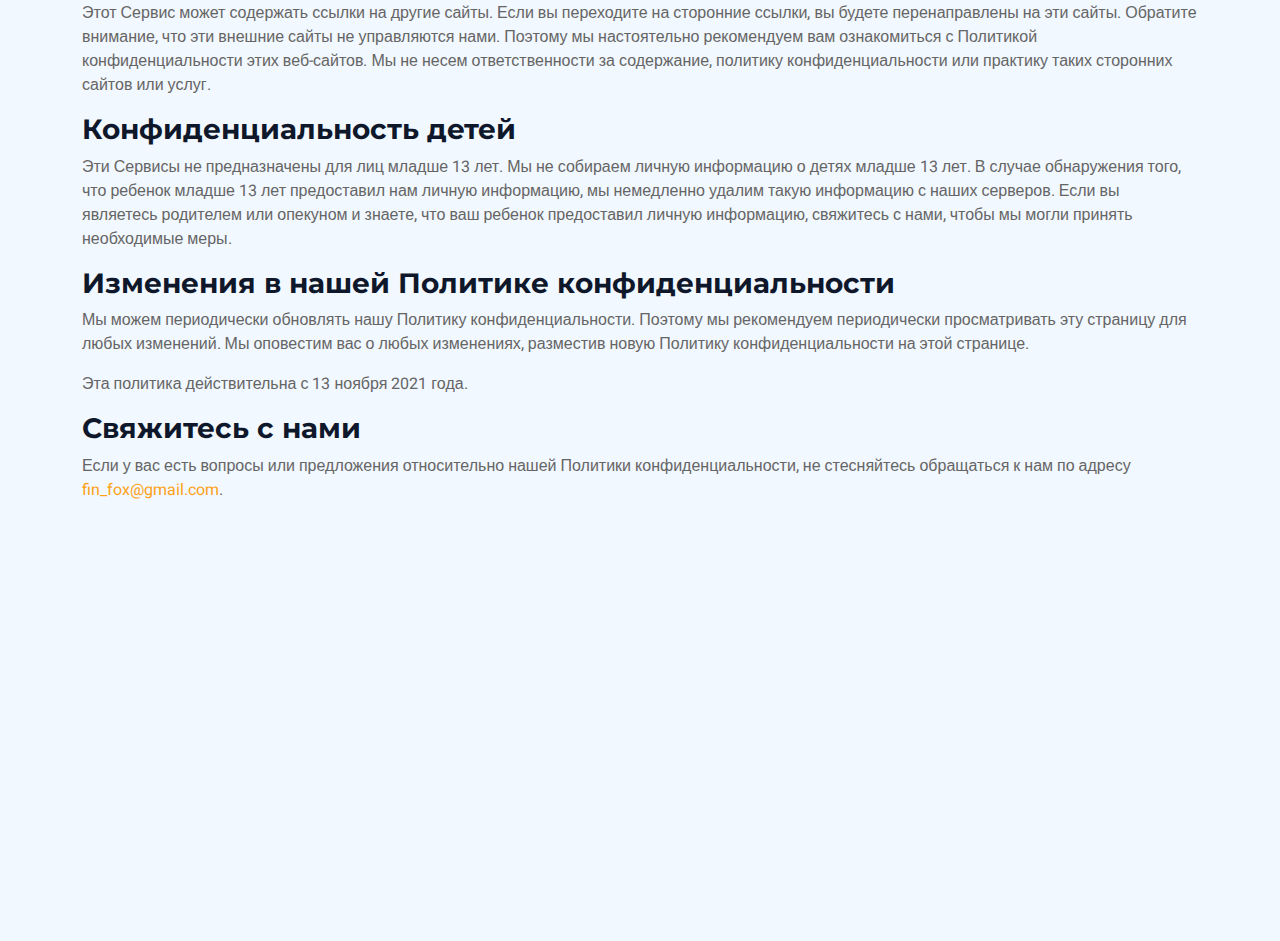
<file: privacy-policy.html>
<!DOCTYPE html>
<html dir="auto" lang="en">
    <head>
        <meta charset="utf-8">
        <title>ФинансКомпас</title>
        <meta content="width=device-width, initial-scale=1.0" name="viewport">
        <meta content="" name="keywords">
        <meta content="" name="description">
    
        <!-- Favicon -->
        <link href="img/favicon.ico" rel="icon">
    
        <!-- Google Web Fonts -->
        <link rel="preconnect" href="https://fonts.googleapis.com">
        <link rel="preconnect" href="https://fonts.gstatic.com" crossorigin>
        <link href="https://fonts.googleapis.com/css2?family=Heebo:wght@400;500;600;700&family=Montserrat:wght@400;500;600;700&display=swap" rel="stylesheet">  
    
        <!-- Icon Font Stylesheet -->
        <link href="https://cdnjs.cloudflare.com/ajax/libs/font-awesome/5.10.0/css/all.min.css" rel="stylesheet">
        <link href="https://cdn.jsdelivr.net/npm/bootstrap-icons@1.4.1/font/bootstrap-icons.css" rel="stylesheet">
    
        <!-- Libraries Stylesheet -->
        <link href="lib/animate/animate.min.css" rel="stylesheet">
        <link href="lib/owlcarousel/assets/owl.carousel.min.css" rel="stylesheet">
        <link href="lib/tempusdominus/css/tempusdominus-bootstrap-4.min.css" rel="stylesheet" />
    
        <!-- Customized Bootstrap Stylesheet -->
        <link href="css/bootstrap.min.css" rel="stylesheet">
    
        <!-- Template Stylesheet -->
        <link href="css/style.css" rel="stylesheet">
    </head>
    
    <body>
        <!-- Spinner Start -->
        <div id="spinner" class="show bg-white position-fixed translate-middle w-100 vh-100 top-50 start-50 d-flex align-items-center justify-content-center">
            <div class="spinner-border text-primary" style="width: 3rem; height: 3rem;" role="status">
                <span class="sr-only">Loading...</span>
            </div>
        </div>
        <!-- Spinner End -->
    
        <!-- Header Start -->
        <div class="container-fluid bg-dark px-0">
            <div class="row gx-0">
                <div class="col-lg-5 bg-dark d-none d-lg-block">
                    <a href="index.html" class="navbar-brand w-100 h-100 m-0 p-0 d-flex align-items-center justify-content-center">
                        <h1 style="font-size: 25px;" class="m-0 text-primary text-uppercase">ФинансКомпас</h1>
                    </a>
                </div>
                <div class="col-lg-7">
                    <nav class="navbar navbar-expand-lg bg-dark navbar-dark p-3 p-lg-0">
                        <a href="index.html" class="navbar-brand d-block d-lg-none">
                            <h1 class="m-0 text-primary text-uppercase">ФинансКомпас</h1>
                        </a>
                        <button type="button" class="navbar-toggler" data-bs-toggle="collapse" data-bs-target="#navbarCollapse">
                            <span class="navbar-toggler-icon"></span>
                        </button>
                        <div class="collapse navbar-collapse justify-content-between" id="navbarCollapse">
                            <div class="navbar-nav mr-auto py-0">
                                <a href="index.html" class="nav-item nav-link active">Главная</a>
                                <a href="about.html" class="nav-item nav-link">Новости</a>
                                <a href="blog.html" class="nav-item nav-link">Блог</a>
                                <a href="service.html" class="nav-item nav-link">Услуги</a>
                                <a href="contact.html" class="nav-item nav-link">Контакты</a>
                            </div>
                        </div>
                    </nav>
                </div>
            </div>
        </div>
        <!-- Header End -->


        <main>
            <article style="margin-bottom: 120px;" class="container additional-wrapper">
                <div class="page__content" style="padding: 20px 0px;">
                    <h1 style="text-align: left;" class="page__title">Политика конфиденциальности</h1>
                    <h3 id="by-using-the-redvid-app-you-agree-to-the-privacy-policy-given-here">Используя приложение, вы соглашаетесь с предоставленной здесь политикой конфиденциальности.</h3>
                    <p>Elmoiv создал приложение в качестве приложения с рекламой. ЭТОТ СЕРВИС предоставляется Elmoiv бесплатно и предназначен для использования "как есть".</p>
                    <p>Эта страница используется для информирования посетителей о наших политиках в отношении сбора, использования и раскрытия личной информации в случае, если кто-то решает использовать наш Сервис.</p>
                    <p>Если вы решите использовать наш Сервис, вы соглашаетесь с сбором и использованием информации в соответствии с настоящей политикой конфиденциальности. Личная информация, которую мы собираем, используется для предоставления и улучшения Сервиса. Мы не будем использовать или делиться вашей информацией с кем-либо, кроме случаев, описанных в настоящей Политике конфиденциальности.</p>
                    <p>Термины, используемые в настоящей Политике конфиденциальности, имеют те же значения, что и наши Условия использования, доступные на, если не оговорено иное в настоящей Политике конфиденциальности.</p>
                    <h3 style="text-align: left;" id="information-collection-and-use">Сбор и использование информации</h3>
                    <p>Для лучшего опыта при использовании нашего Сервиса мы можем попросить вас предоставить нам определенную личную информацию, включая, но не ограничиваясь, имя, электронную почту, фотографию профиля. Запрашиваемая нами информация будет сохранена нами и использована в соответствии с настоящей политикой конфиденциальности.</p>
                    <p>Приложение использует сторонние сервисы, которые могут собирать информацию, используемую для вашей идентификации.</p>
                    <p>Ссылки на политику конфиденциальности сторонних сервис-провайдеров, используемых приложением.</p>
                    <ul>
                        <li><a href="https://www.google.com/policies/privacy/">Службы Google Play</a></li>
                        <li><a href="https://support.google.com/admob/answer/6128543?hl=en">AdMob</a></li>
                    </ul>
                    <h3 style="text-align: left;" id="log-data">Журнальные данные</h3>
                    <p>Мы хотим сообщить вам, что каждый раз, когда вы используете наш Сервис, в случае ошибки в приложении, мы собираем данные и информацию (через продукты сторонних лиц) на вашем телефоне, называемые журнальными данными. Эти журнальные данные могут включать в себя информацию, такую как IP-адрес вашего устройства, имя устройства, версию операционной системы, конфигурацию приложения при использовании нашего Сервиса, время и дату использования Сервиса, а также другую статистику.</p>
                    <h3 style="text-align: left;" id="cookies">Файлы cookie</h3>
                    <p>Файлы cookie - это файлы с небольшим количеством данных, обычно используемые в качестве анонимных уникальных идентификаторов. Они отправляются в ваш браузер с веб-сайтов, которые вы посещаете, и хранятся во внутренней памяти вашего устройства.</p>
                    <p>Этот Сервис явно не использует эти "cookies". Однако приложение может использовать код и сторонние библиотеки, которые используют "cookies" для сбора информации и улучшения своих услуг. У вас есть возможность принять или отклонить эти файлы cookie и узнать, когда файл cookie отправляется на ваше устройство. Если вы выберете отказаться от наших файлов cookie, возможно, вы не сможете использовать некоторые части этого Сервиса.</p>
                    <h3 style="text-align: left;" id="service-providers">Поставщики услуг</h3>
                    <p>Мы можем использовать сторонние компании и физические лица по следующим причинам:</p>
                    <ul>
                        <li>Облегчение нашего Сервиса;</li>
                        <li>Предоставление Сервиса от нашего имени;</li>
                        <li>Оказание услуг, связанных с Сервисом; или</li>
                        <li>Помощь нам в анализе того, как используется наш Сервис.</li>
                    </ul>
                    <p>Мы хотим проинформировать пользователей этого Сервиса о том, что эти третьи лица имеют доступ к вашей личной информации. Причина заключается в том, чтобы выполнить ими порученные им задачи от нашего имени. Однако им запрещается разглашать или использовать информацию в других целях.</p>
                    <h3 style="text-align: left;" id="security">Безопасность</h3>
                    <p>Мы ценим ваше доверие в предоставлении нам вашей личной информации, поэтому мы стремимся использовать коммерчески приемлемые средства ее защиты. Однако помните, что ни один метод передачи по Интернету или метод электронного хранения не является 100% безопасным и надежным, и мы не можем гарантировать его абсолютную безопасность.</p>
                    <h3 style="text-align: left;" id="links-to-other-sites">Ссылки на другие сайты</h3>
                    <p>Этот Сервис может содержать ссылки на другие сайты. Если вы переходите на сторонние ссылки, вы будете перенаправлены на эти сайты. Обратите внимание, что эти внешние сайты не управляются нами. Поэтому мы настоятельно рекомендуем вам ознакомиться с Политикой конфиденциальности этих веб-сайтов. Мы не несем ответственности за содержание, политику конфиденциальности или практику таких сторонних сайтов или услуг.</p>
                    <h3 style="text-align: left;" id="childrens-privacy">Конфиденциальность детей</h3>
                    <p>Эти Сервисы не предназначены для лиц младше 13 лет. Мы не собираем личную информацию о детях младше 13 лет. В случае обнаружения того, что ребенок младше 13 лет предоставил нам личную информацию, мы немедленно удалим такую информацию с наших серверов. Если вы являетесь родителем или опекуном и знаете, что ваш ребенок предоставил личную информацию, свяжитесь с нами, чтобы мы могли принять необходимые меры.</p>
                    <h3 style="text-align: left;" id="changes-to-this-privacy-policy">Изменения в нашей Политике конфиденциальности</h3>
                    <p>Мы можем периодически обновлять нашу Политику конфиденциальности. Поэтому мы рекомендуем периодически просматривать эту страницу для любых изменений. Мы оповестим вас о любых изменениях, разместив новую Политику конфиденциальности на этой странице.</p>
                    <p>Эта политика действительна с 13 ноября 2021 года.</p>
                    <h3 style="text-align: left;" id="contact-us">Свяжитесь с нами</h3>
                    <p>Если у вас есть вопросы или предложения относительно нашей Политики конфиденциальности, не стесняйтесь обращаться к нам по адресу <a href="mailto:fin_fox@gmail.com">fin_fox@gmail.com</a>.</p>
                </div>
            </article>
        </main>
        <!-- Footer Start -->
            <div class="container-fluid bg-dark text-light footer wow fadeIn" data-wow-delay="0.1s">
                <div class="container pb-5">
                    <div class="row g-5">
                        <div class="col-md-6 col-lg-4">
                            <div class="bg-primary rounded p-4">
                                <p class="text-white mb-0">
                                    Наша команда специалистов по финансовым инвестициям готова помочь вам достичь финансовой независимости.
                                </p>
                            </div>
                        </div>
                        <div class="col-md-6 col-lg-4">
                            <h6 class="section-title text-start text-primary text-uppercase mb-4">Контакты</h6>
                            <p class="mb-2"><i class="fa fa-map-marker-alt me-3"></i>Sderot Yitshak Rabin 32, Modi'in-Maccabim-Re'ut, Ізраїль</p>
                            <p class="mb-2"><i class="fa fa-phone-alt me-3"></i>+97289752046</p>
                            <p class="mb-2"><i class="fa fa-envelope me-3"></i>finace_compas@gmail.com</p>
                        </div>
                        <div class="col-lg-4 col-md-12">
                            <div class="row gy-5 g-4">
                                <div class="col-md-6">
                                    <h6 class="section-title text-start text-primary text-uppercase mb-4">Компания</h6>
                                    <a class="btn btn-link" href="index.html">Главная</a>
                                    <a class="btn btn-link" href="contact.html">Свяжитесь с нами</a>
                                    <a class="btn btn-link" href="terms-of-use.html">Условия и положения</a>
                                </div>
                            </div>
                        </div>
                    </div>
                </div>
            </div>
            <!-- Footer End -->

            <!-- Back to Top -->
            <a href="#" class="btn btn-lg btn-primary btn-lg-square back-to-top"><i class="bi bi-arrow-up"></i></a>
        </div>

        <!-- JavaScript Libraries -->
        <script src="https://code.jquery.com/jquery-3.4.1.min.js"></script>
        <script src="https://cdn.jsdelivr.net/npm/bootstrap@5.0.0/dist/js/bootstrap.bundle.min.js"></script>
        <script src="lib/wow/wow.min.js"></script>
        <script src="lib/easing/easing.min.js"></script>
        <script src="lib/waypoints/waypoints.min.js"></script>
        <script src="lib/counterup/counterup.min.js"></script>
        <script src="lib/owlcarousel/owl.carousel.min.js"></script>
        <script src="lib/tempusdominus/js/moment.min.js"></script>
        <script src="lib/tempusdominus/js/moment-timezone.min.js"></script>
        <script src="lib/tempusdominus/js/tempusdominus-bootstrap-4.min.js"></script>

        <!-- Template Javascript -->
        <script src="js/main.js"></script>
        <script src="js/contact-form.js"></script>
        <script src="js/cookiebanner.js"></script>
        </body>
</html>
</file>
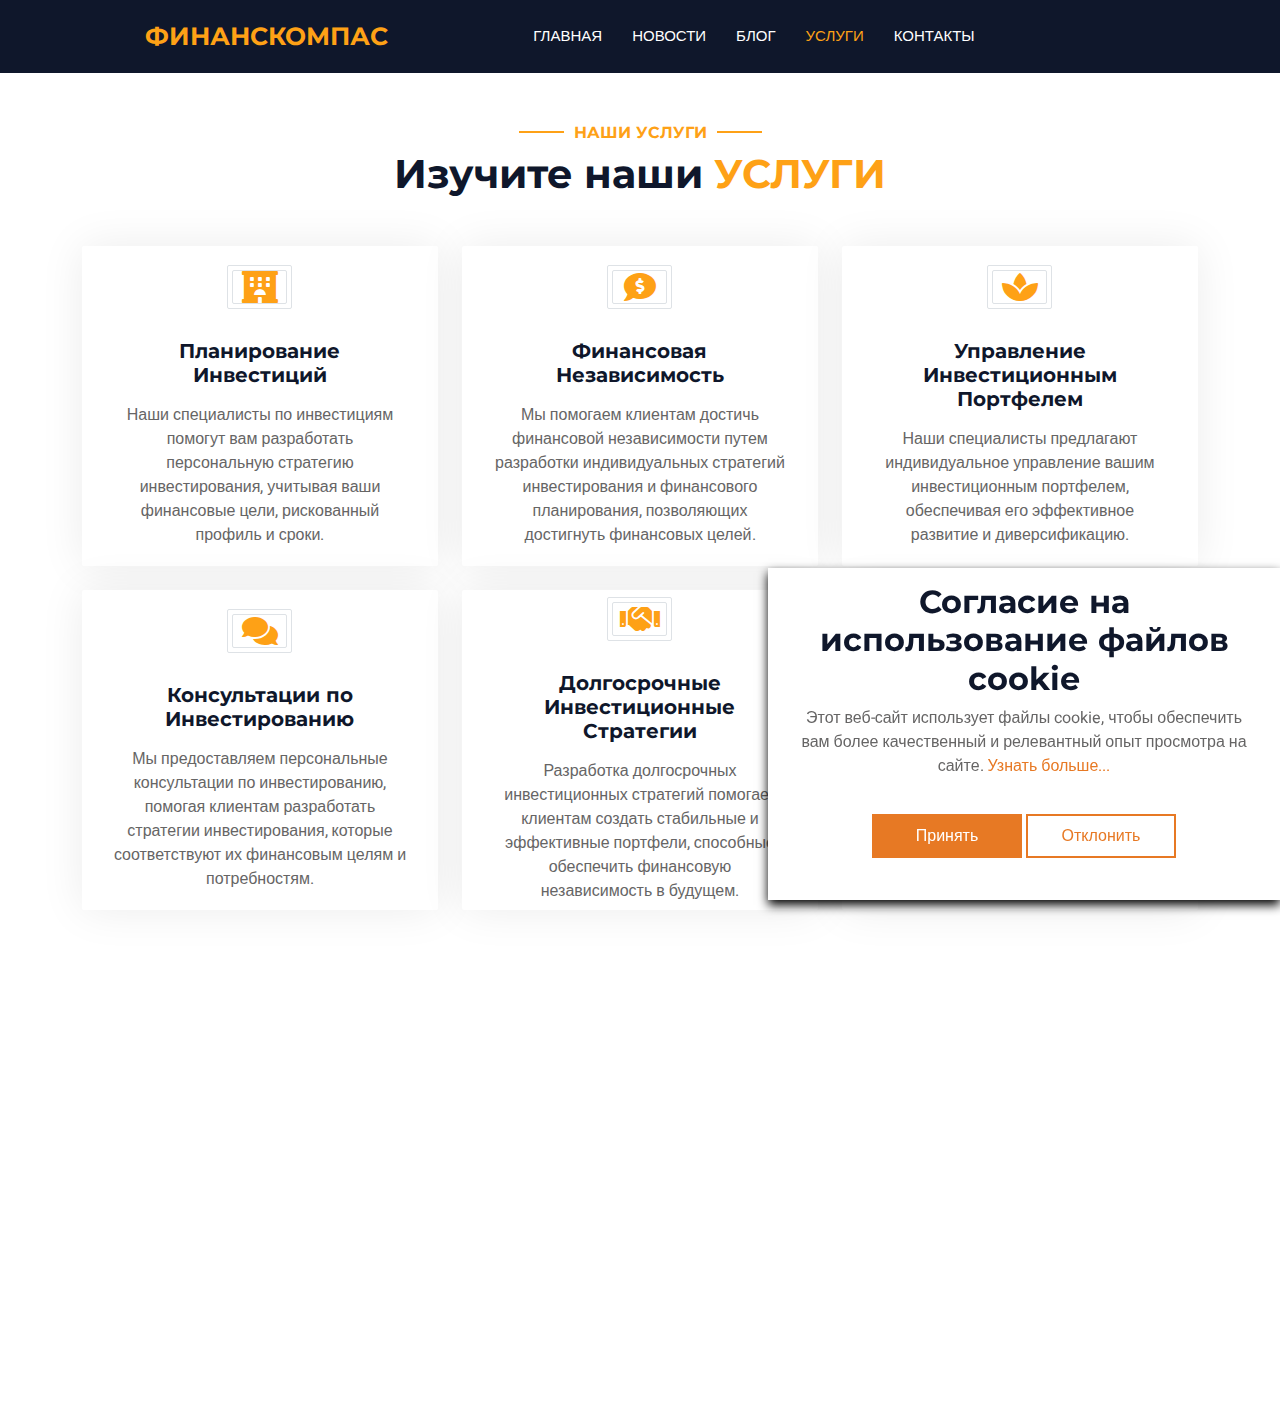
<file: service.html>
<!DOCTYPE html>
<html lang="en">

<head>
    <meta charset="utf-8">
    <title>ФинансКомпас</title>
    <meta content="width=device-width, initial-scale=1.0" name="viewport">
    <meta content="" name="keywords">
    <meta content="" name="description">

    <!-- Favicon -->
    <link href="img/favicon.ico" rel="icon">

    <!-- Google Web Fonts -->
    <link rel="preconnect" href="https://fonts.googleapis.com">
    <link rel="preconnect" href="https://fonts.gstatic.com" crossorigin>
    <link href="https://fonts.googleapis.com/css2?family=Heebo:wght@400;500;600;700&family=Montserrat:wght@400;500;600;700&display=swap" rel="stylesheet">  

    <!-- Icon Font Stylesheet -->
    <link href="https://cdnjs.cloudflare.com/ajax/libs/font-awesome/5.10.0/css/all.min.css" rel="stylesheet">
    <link href="https://cdn.jsdelivr.net/npm/bootstrap-icons@1.4.1/font/bootstrap-icons.css" rel="stylesheet">

    <!-- Libraries Stylesheet -->
    <link href="lib/animate/animate.min.css" rel="stylesheet">
    <link href="lib/owlcarousel/assets/owl.carousel.min.css" rel="stylesheet">
    <link href="lib/tempusdominus/css/tempusdominus-bootstrap-4.min.css" rel="stylesheet" />

    <!-- Customized Bootstrap Stylesheet -->
    <link href="css/bootstrap.min.css" rel="stylesheet">

    <!-- Template Stylesheet -->
    <link href="css/style.css" rel="stylesheet">
</head>

<body>
    <div class="bg-white p-0">
        <!-- Spinner Start -->
        <div id="spinner" class="show bg-white position-fixed translate-middle w-100 vh-100 top-50 start-50 d-flex align-items-center justify-content-center">
            <div class="spinner-border text-primary" style="width: 3rem; height: 3rem;" role="status">
                <span class="sr-only">Loading...</span>
            </div>
        </div>
        <!-- Spinner End -->

        <!-- Header Start -->
        <div class="container-fluid bg-dark px-0">
            <div class="row gx-0">
                <div class="col-lg-5 bg-dark d-none d-lg-block">
                    <a href="index.html" class="navbar-brand w-100 h-100 m-0 p-0 d-flex align-items-center justify-content-center">
                        <h1 style="font-size: 25px;" class="m-0 text-primary text-uppercase">ФинансКомпас</h1>
                    </a>
                </div>
                <div class="col-lg-7">
                    <nav class="navbar navbar-expand-lg bg-dark navbar-dark p-3 p-lg-0">
                        <a href="index.html" class="navbar-brand d-block d-lg-none">
                            <h1 class="m-0 text-primary text-uppercase">ФинансКомпас</h1>
                        </a>
                        <button type="button" class="navbar-toggler" data-bs-toggle="collapse" data-bs-target="#navbarCollapse">
                            <span class="navbar-toggler-icon"></span>
                        </button>
                        <div class="collapse navbar-collapse justify-content-between" id="navbarCollapse">
                            <div class="navbar-nav mr-auto py-0">
                                <a href="index.html" class="nav-item nav-link">Главная</a>
                                <a href="about.html" class="nav-item nav-link">Новости</a>
                                <a href="blog.html" class="nav-item nav-link">Блог</a>
                                <a href="service.html" class="nav-item nav-link active">Услуги</a>
                                <a href="contact.html" class="nav-item nav-link">Контакты</a>
                            </div>
                        </div>
                    </nav>
                </div>
            </div>
        </div>
        <!-- Header End -->

        <!-- Service Start -->
        <div style="margin-bottom: 120px;" class="container-xxl py-5">
            <div class="container">
                <div class="text-center wow fadeInUp" data-wow-delay="0.1s">
                    <h6 class="section-title text-center text-primary text-uppercase">Наши услуги</h6>
                    <h1 class="mb-5">Изучите наши <span class="text-primary text-uppercase">услуги</span></h1>
                </div>
                <div class="row g-4">
                    <div class="col-lg-4 col-md-6 wow fadeInUp" data-wow-delay="0.1s">
                        <a class="service-item rounded" href="">
                            <div class="service-icon bg-transparent border rounded p-1">
                                <div class="w-100 h-100 border rounded d-flex align-items-center justify-content-center">
                                    <i class="fa fa-hotel fa-2x text-primary"></i>
                                </div>
                            </div>
                            <h5 class="mb-3">Планирование Инвестиций</h5>
                            <p class="text-body mb-0">Наши специалисты по инвестициям помогут вам разработать персональную стратегию инвестирования, учитывая ваши финансовые цели, рискованный профиль и сроки.</p>
                        </a>
                    </div>
                    <div class="col-lg-4 col-md-6 wow fadeInUp" data-wow-delay="0.2s">
                        <a class="service-item rounded" href="">
                            <div class="service-icon bg-transparent border rounded p-1">
                                <div class="w-100 h-100 border rounded d-flex align-items-center justify-content-center">
                                    <i class="fa fa-2x text-primary fa-solid fa-comment-dollar"></i>
                                </div>
                            </div>
                            <h5 class="mb-3">Финансовая Независимость</h5>
                            <p class="text-body mb-0">Мы помогаем клиентам достичь финансовой независимости путем разработки индивидуальных стратегий инвестирования и финансового планирования, позволяющих достигнуть финансовых целей.</p>
                        </a>
                    </div>
                    <div class="col-lg-4 col-md-6 wow fadeInUp" data-wow-delay="0.3s">
                        <a class="service-item rounded" href="">
                            <div class="service-icon bg-transparent border rounded p-1">
                                <div class="w-100 h-100 border rounded d-flex align-items-center justify-content-center">
                                    <i class="fa fa-spa fa-2x text-primary"></i>
                                </div>
                            </div>
                            <h5 class="mb-3">Управление Инвестиционным Портфелем</h5>
                            <p class="text-body mb-0">Наши специалисты предлагают индивидуальное управление вашим инвестиционным портфелем, обеспечивая его эффективное развитие и диверсификацию.</p>
                        </a>
                    </div>
                    <div class="col-lg-4 col-md-6 wow fadeInUp" data-wow-delay="0.4s">
                        <a class="service-item rounded" href="">
                            <div class="service-icon bg-transparent border rounded p-1">
                                <div class="w-100 h-100 border rounded d-flex align-items-center justify-content-center">
                                    <i class="fa fa-2x text-primary fa-solid fa-comments"></i>
                                </div>
                            </div>
                            <h5 class="mb-3">Консультации по Инвестированию</h5>
                            <p class="text-body mb-0">Мы предоставляем персональные консультации по инвестированию, помогая клиентам разработать стратегии инвестирования, которые соответствуют их финансовым целям и потребностям.</p>
                        </a>
                    </div>
                    <div class="col-lg-4 col-md-6 wow fadeInUp" data-wow-delay="0.5s">
                        <a class="service-item rounded" href="">
                            <div class="service-icon bg-transparent border rounded p-1">
                                <div class="w-100 h-100 border rounded d-flex align-items-center justify-content-center">
                                    <i class="fa fa-2x text-primary fa-solid fa-handshake"></i>
                                </div>
                            </div>
                            <h5 class="mb-3">Долгосрочные Инвестиционные Стратегии
                            </h5>
                            <p class="text-body mb-0">Разработка долгосрочных инвестиционных стратегий помогает клиентам создать стабильные и эффективные портфели, способные обеспечить финансовую независимость в будущем.</p>
                        </a>
                    </div>
                    <div class="col-lg-4 col-md-6 wow fadeInUp" data-wow-delay="0.6s">
                        <a class="service-item rounded" href="">
                            <div class="service-icon bg-transparent border rounded p-1">
                                <div class="w-100 h-100 border rounded d-flex align-items-center justify-content-center">
                                    <i class="fa fa-solid fa-money-bill fa-2x text-primary"></i>
                                </div>
                            </div>
                            <h5 class="mb-3">Инвестиционная Помощь</h5>
                            <p class="text-body mb-0">Мы предлагаем инвестиционную помощь на всех этапах инвестиционного процесса, начиная с разработки стратегии и заканчивая управлением инвестициями для достижения желаемых результатов.</p>
                        </a>
                    </div>
                </div>
            </div>
        </div>
        <!-- Service End -->

        <!-- Footer Start -->
        <div class="container-fluid bg-dark text-light footer wow fadeIn" data-wow-delay="0.1s">
            <div class="container pb-5">
                <div class="row g-5">
                    <div class="col-md-6 col-lg-4">
                        <div class="bg-primary rounded p-4">
                            <p class="text-white mb-0">
                                 Наша команда специалистов по финансовым инвестициям готова помочь вам достичь финансовой независимости.
                            </p>
                        </div>
                    </div>
                    <div class="col-md-6 col-lg-4">
                        <h6 class="section-title text-start text-primary text-uppercase mb-4">Контакты</h6>
                        <p class="mb-2"><i class="fa fa-map-marker-alt me-3"></i>Sderot Yitshak Rabin 32, Modi'in-Maccabim-Re'ut, Ізраїль</p>
                        <p class="mb-2"><i class="fa fa-phone-alt me-3"></i>+97289752046</p>
                        <p class="mb-2"><i class="fa fa-envelope me-3"></i>finace_compas@gmail.com</p>
                    </div>
                    <div class="col-lg-4 col-md-12">
                        <div class="row gy-5 g-4">
                            <div class="col-md-6">
                                <h6 class="section-title text-start text-primary text-uppercase mb-4">Компания</h6>
                                <a class="btn btn-link" href="index.html">Главная</a>
                                <a class="btn btn-link" href="contact.html">Свяжитесь с нами</a>
                                <a class="btn btn-link" href="privacy-policy.html">Политика конфиденциальности</a>
                                <a class="btn btn-link" href="terms-of-use.html">Условия и положения</a>
                            </div>
                        </div>
                    </div>
                </div>
            </div>
        </div>
        <!-- Footer End -->

        <!-- Cookie banner -->
        <div class="cookie-wrapper show">
                <div>
                    <i class="bx bx-cookie"></i>
                    <h2 style="text-align: center;">Согласие на использование файлов cookie</h2>
                </div>
            <div class="data">
                <p>Этот веб-сайт использует файлы cookie, чтобы обеспечить вам более качественный и релевантный опыт просмотра на сайте. <a href="#">Узнать больше...</a></p>
            </div>

            <div class="buttons">
                <button class="cookie-button" id="acceptBtn">Принять</button>
                <button class="cookie-button" id="declineBtn">Отклонить</button>
            </div>
        </div>
        <!-- End Cookie banner -->

        <!-- Back to Top -->
        <a href="#" class="btn btn-lg btn-primary btn-lg-square back-to-top"><i class="bi bi-arrow-up"></i></a>
    </div>

    <!-- JavaScript Libraries -->
    <script src="https://code.jquery.com/jquery-3.4.1.min.js"></script>
    <script src="https://cdn.jsdelivr.net/npm/bootstrap@5.0.0/dist/js/bootstrap.bundle.min.js"></script>
    <script src="lib/wow/wow.min.js"></script>
    <script src="lib/easing/easing.min.js"></script>
    <script src="lib/waypoints/waypoints.min.js"></script>
    <script src="lib/counterup/counterup.min.js"></script>
    <script src="lib/owlcarousel/owl.carousel.min.js"></script>
    <script src="lib/tempusdominus/js/moment.min.js"></script>
    <script src="lib/tempusdominus/js/moment-timezone.min.js"></script>
    <script src="lib/tempusdominus/js/tempusdominus-bootstrap-4.min.js"></script>

    <!-- Template Javascript -->
    <script src="js/main.js"></script>
    <script src="js/contact-form.js"></script>
    <script src="js/cookiebanner.js"></script>
</body>

</html>
</file>
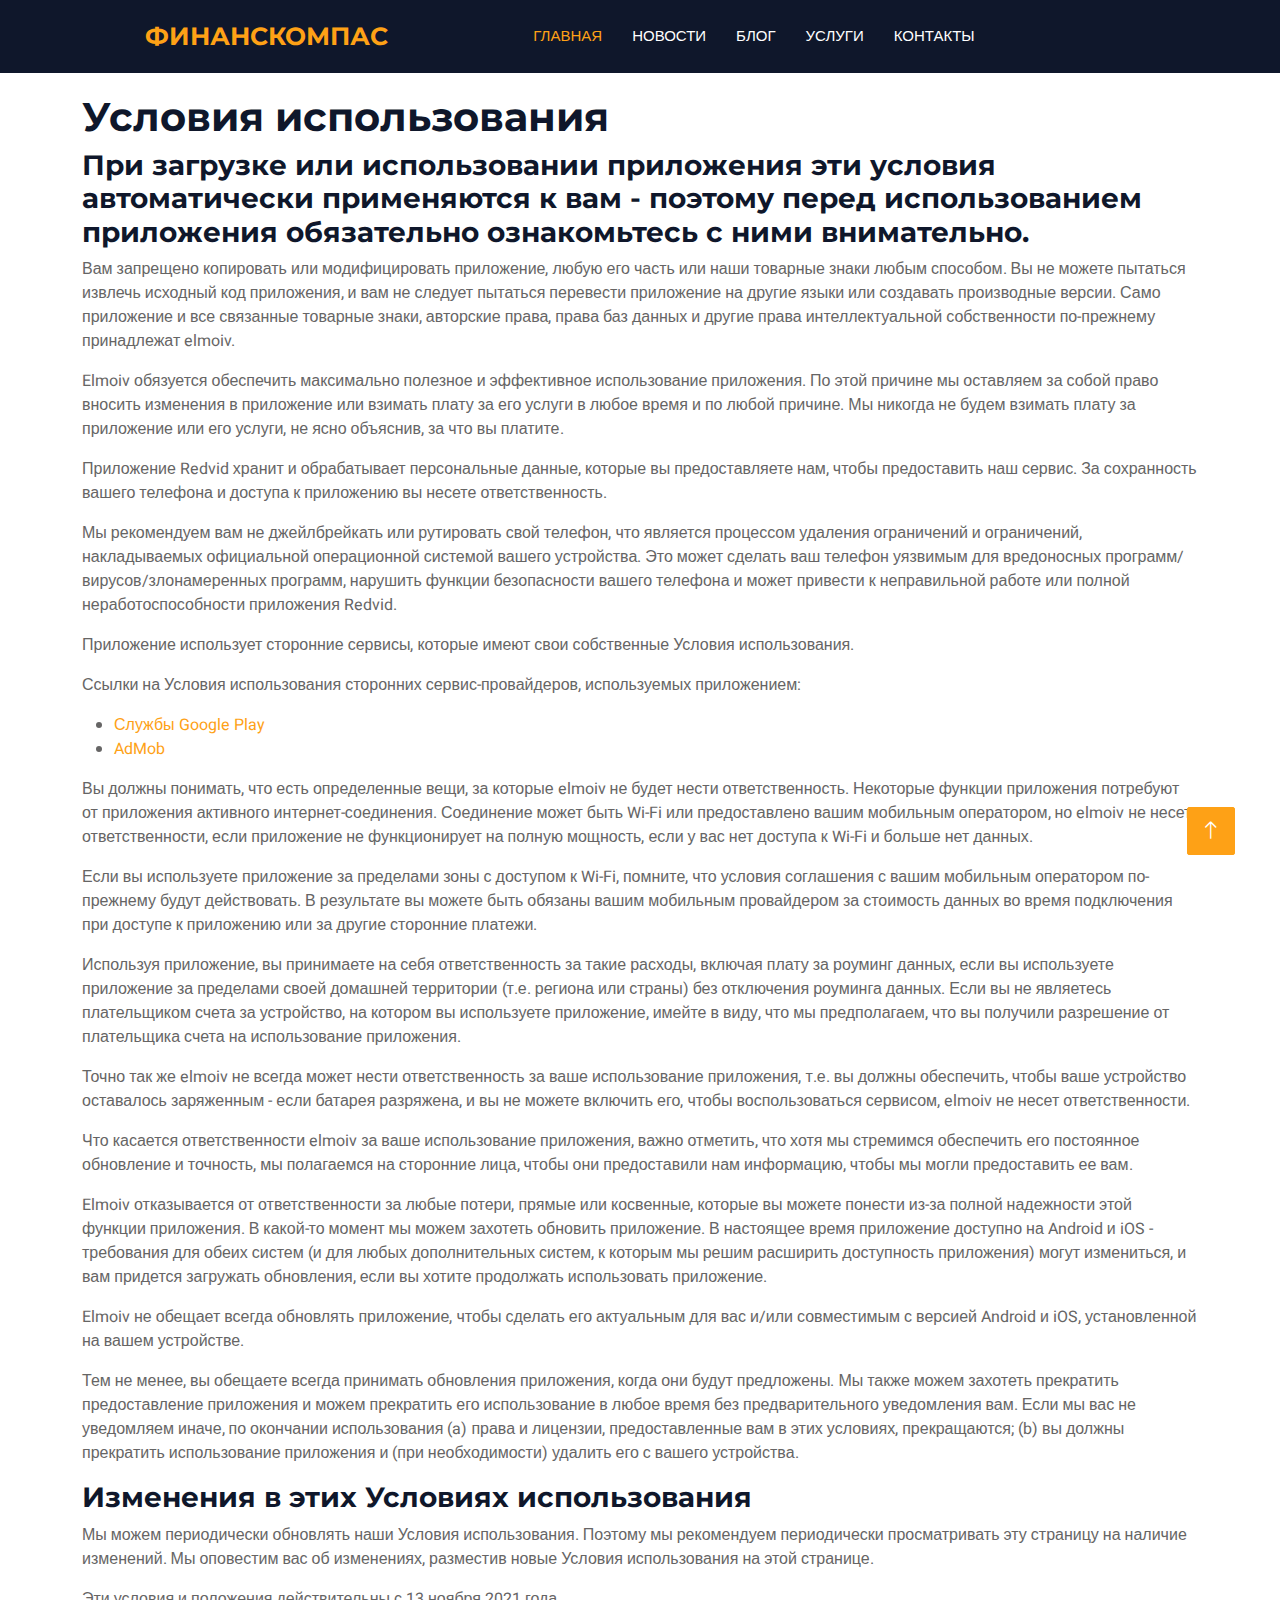
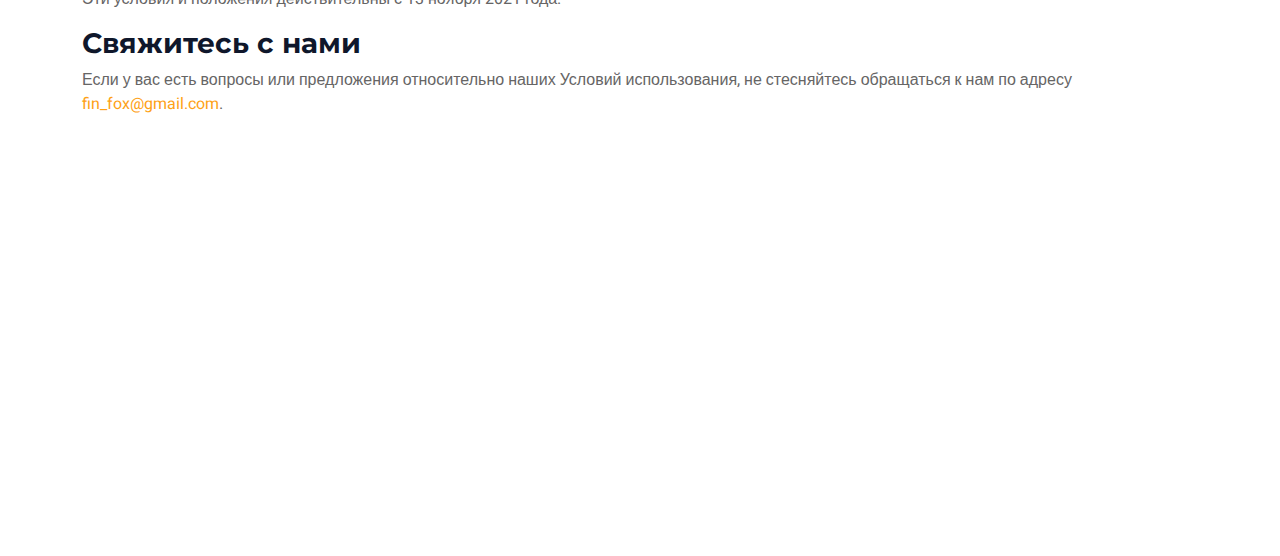
<file: terms-of-use.html>
<!DOCTYPE html>
<html dir="auto" lang="en">
    <head>
        <meta charset="utf-8">
        <title>ФинансКомпас</title>
        <meta content="width=device-width, initial-scale=1.0" name="viewport">
        <meta content="" name="keywords">
        <meta content="" name="description">
    
        <!-- Favicon -->
        <link href="img/favicon.ico" rel="icon">
    
        <!-- Google Web Fonts -->
        <link rel="preconnect" href="https://fonts.googleapis.com">
        <link rel="preconnect" href="https://fonts.gstatic.com" crossorigin>
        <link href="https://fonts.googleapis.com/css2?family=Heebo:wght@400;500;600;700&family=Montserrat:wght@400;500;600;700&display=swap" rel="stylesheet">  
    
        <!-- Icon Font Stylesheet -->
        <link href="https://cdnjs.cloudflare.com/ajax/libs/font-awesome/5.10.0/css/all.min.css" rel="stylesheet">
        <link href="https://cdn.jsdelivr.net/npm/bootstrap-icons@1.4.1/font/bootstrap-icons.css" rel="stylesheet">
    
        <!-- Libraries Stylesheet -->
        <link href="lib/animate/animate.min.css" rel="stylesheet">
        <link href="lib/owlcarousel/assets/owl.carousel.min.css" rel="stylesheet">
        <link href="lib/tempusdominus/css/tempusdominus-bootstrap-4.min.css" rel="stylesheet" />
    
        <!-- Customized Bootstrap Stylesheet -->
        <link href="css/bootstrap.min.css" rel="stylesheet">
    
        <!-- Template Stylesheet -->
        <link href="css/style.css" rel="stylesheet">
    </head>
    
    <body>
        <div class="bg-white p-0">
            <!-- Spinner Start -->
            <div id="spinner" class="show bg-white position-fixed translate-middle w-100 vh-100 top-50 start-50 d-flex align-items-center justify-content-center">
                <div class="spinner-border text-primary" style="width: 3rem; height: 3rem;" role="status">
                    <span class="sr-only">Loading...</span>
                </div>
            </div>
            <!-- Spinner End -->
    
            <!-- Header Start -->
            <div class="container-fluid bg-dark px-0">
                <div class="row gx-0">
                    <div class="col-lg-5 bg-dark d-none d-lg-block">
                        <a href="index.html" class="navbar-brand w-100 h-100 m-0 p-0 d-flex align-items-center justify-content-center">
                            <h1 style="font-size: 25px;" class="m-0 text-primary text-uppercase">ФинансКомпас</h1>
                        </a>
                    </div>
                    <div class="col-lg-7">
                        <nav class="navbar navbar-expand-lg bg-dark navbar-dark p-3 p-lg-0">
                            <a href="index.html" class="navbar-brand d-block d-lg-none">
                                <h1 class="m-0 text-primary text-uppercase">ФинансКомпас</h1>
                            </a>
                            <button type="button" class="navbar-toggler" data-bs-toggle="collapse" data-bs-target="#navbarCollapse">
                                <span class="navbar-toggler-icon"></span>
                            </button>
                            <div class="collapse navbar-collapse justify-content-between" id="navbarCollapse">
                                <div class="navbar-nav mr-auto py-0">
                                    <a href="index.html" class="nav-item nav-link active">Главная</a>
                                    <a href="about.html" class="nav-item nav-link">Новости</a>
                                    <a href="blog.html" class="nav-item nav-link">Блог</a>
                                    <a href="service.html" class="nav-item nav-link">Услуги</a>
                                    <a href="contact.html" class="nav-item nav-link">Контакты</a>
                                </div>
                            </div>
                        </nav>
                    </div>
                </div>
            </div>
            <!-- Header End -->

        <main>
            <article style="margin-bottom: 120px;" class="container additional-wrapper">
                <div class="page__content" style="padding: 20px 0px;">
                    <h1 class="page__title">Условия использования</h1>
                    <h3 id="by-downloading-or-using-the-app-these-terms-will-automatically-apply-to-you--therefore-you-should-make-sure-that-you-read-them-carefully-before-using-the-app">При загрузке или использовании приложения эти условия автоматически применяются к вам - поэтому перед использованием приложения обязательно ознакомьтесь с ними внимательно.</h3>
                    <p>Вам запрещено копировать или модифицировать приложение, любую его часть или наши товарные знаки любым способом. Вы не можете пытаться извлечь исходный код приложения, и вам не следует пытаться перевести приложение на другие языки или создавать производные версии. Само приложение и все связанные товарные знаки, авторские права, права баз данных и другие права интеллектуальной собственности по-прежнему принадлежат elmoiv.</p>
                    <p>Elmoiv обязуется обеспечить максимально полезное и эффективное использование приложения. По этой причине мы оставляем за собой право вносить изменения в приложение или взимать плату за его услуги в любое время и по любой причине. Мы никогда не будем взимать плату за приложение или его услуги, не ясно объяснив, за что вы платите.</p>
                    <p>Приложение Redvid хранит и обрабатывает персональные данные, которые вы предоставляете нам, чтобы предоставить наш сервис. За сохранность вашего телефона и доступа к приложению вы несете ответственность.</p>
                    <p>Мы рекомендуем вам не джейлбрейкать или рутировать свой телефон, что является процессом удаления ограничений и ограничений, накладываемых официальной операционной системой вашего устройства. Это может сделать ваш телефон уязвимым для вредоносных программ/вирусов/злонамеренных программ, нарушить функции безопасности вашего телефона и может привести к неправильной работе или полной неработоспособности приложения Redvid.</p>
                    <p>Приложение использует сторонние сервисы, которые имеют свои собственные Условия использования.</p>
                    <p>Ссылки на Условия использования сторонних сервис-провайдеров, используемых приложением:</p>
                    <ul>
                        <li><a href="https://www.google.com/policies/privacy/">Службы Google Play</a></li>
                        <li><a href="https://support.google.com/admob/answer/6128543?hl=en">AdMob</a></li>
                    </ul>
                    <p>Вы должны понимать, что есть определенные вещи, за которые elmoiv не будет нести ответственность. Некоторые функции приложения потребуют от приложения активного интернет-соединения. Соединение может быть Wi-Fi или предоставлено вашим мобильным оператором, но elmoiv не несет ответственности, если приложение не функционирует на полную мощность, если у вас нет доступа к Wi-Fi и больше нет данных.</p>
                    <p>Если вы используете приложение за пределами зоны с доступом к Wi-Fi, помните, что условия соглашения с вашим мобильным оператором по-прежнему будут действовать. В результате вы можете быть обязаны вашим мобильным провайдером за стоимость данных во время подключения при доступе к приложению или за другие сторонние платежи.</p>
                    <p>Используя приложение, вы принимаете на себя ответственность за такие расходы, включая плату за роуминг данных, если вы используете приложение за пределами своей домашней территории (т.е. региона или страны) без отключения роуминга данных. Если вы не являетесь плательщиком счета за устройство, на котором вы используете приложение, имейте в виду, что мы предполагаем, что вы получили разрешение от плательщика счета на использование приложения.</p>
                    <p>Точно так же elmoiv не всегда может нести ответственность за ваше использование приложения, т.е. вы должны обеспечить, чтобы ваше устройство оставалось заряженным - если батарея разряжена, и вы не можете включить его, чтобы воспользоваться сервисом, elmoiv не несет ответственности.</p>
                    <p>Что касается ответственности elmoiv за ваше использование приложения, важно отметить, что хотя мы стремимся обеспечить его постоянное обновление и точность, мы полагаемся на сторонние лица, чтобы они предоставили нам информацию, чтобы мы могли предоставить ее вам.</p>
                    <p>Elmoiv отказывается от ответственности за любые потери, прямые или косвенные, которые вы можете понести из-за полной надежности этой функции приложения. В какой-то момент мы можем захотеть обновить приложение. В настоящее время приложение доступно на Android и iOS - требования для обеих систем (и для любых дополнительных систем, к которым мы решим расширить доступность приложения) могут измениться, и вам придется загружать обновления, если вы хотите продолжать использовать приложение.</p>
                    <p>Elmoiv не обещает всегда обновлять приложение, чтобы сделать его актуальным для вас и/или совместимым с версией Android и iOS, установленной на вашем устройстве.</p>
                    <p>Тем не менее, вы обещаете всегда принимать обновления приложения, когда они будут предложены. Мы также можем захотеть прекратить предоставление приложения и можем прекратить его использование в любое время без предварительного уведомления вам. Если мы вас не уведомляем иначе, по окончании использования (a) права и лицензии, предоставленные вам в этих условиях, прекращаются; (b) вы должны прекратить использование приложения и (при необходимости) удалить его с вашего устройства.</p>
                    <h3 style="text-align: left;" id="changes-to-these-terms-and-conditions">Изменения в этих Условиях использования</h3>
                    <p>Мы можем периодически обновлять наши Условия использования. Поэтому мы рекомендуем периодически просматривать эту страницу на наличие изменений. Мы оповестим вас об изменениях, разместив новые Условия использования на этой странице.</p>
                    <p>Эти условия и положения действительны с 13 ноября 2021 года.</p>
                    <h3 style="text-align: left;" id="contact-us">Свяжитесь с нами</h3>
                    <p>Если у вас есть вопросы или предложения относительно наших Условий использования, не стесняйтесь обращаться к нам по адресу <a href="mailto:fin_fox@gmail.com">fin_fox@gmail.com</a>.</p>
                </div>
            </article>
        </main>

            <!-- Footer Start -->
            <div class="container-fluid bg-dark text-light footer wow fadeIn" data-wow-delay="0.1s">
                <div class="container pb-5">
                    <div class="row g-5">
                        <div class="col-md-6 col-lg-4">
                            <div class="bg-primary rounded p-4">
                                <p class="text-white mb-0">
                                    Наша команда специалистов по финансовым инвестициям готова помочь вам достичь финансовой независимости.
                                </p>
                            </div>
                        </div>
                        <div class="col-md-6 col-lg-4">
                            <h6 class="section-title text-start text-primary text-uppercase mb-4">Контакты</h6>
                            <p class="mb-2"><i class="fa fa-map-marker-alt me-3"></i>Sderot Yitshak Rabin 32, Modi'in-Maccabim-Re'ut, Ізраїль</p>
                            <p class="mb-2"><i class="fa fa-phone-alt me-3"></i>+97289752046</p>
                            <p class="mb-2"><i class="fa fa-envelope me-3"></i>finace_compas@gmail.com</p>
                        </div>
                        <div class="col-lg-4 col-md-12">
                            <div class="row gy-5 g-4">
                                <div class="col-md-6">
                                    <h6 class="section-title text-start text-primary text-uppercase mb-4">Компания</h6>
                                    <a class="btn btn-link" href="index.html">Главная</a>
                                    <a class="btn btn-link" href="contact.html">Свяжитесь с нами</a>
                                    <a class="btn btn-link" href="privacy-policy.html">Политика конфиденциальности</a>
                                </div>
                            </div>
                        </div>
                    </div>
                </div>
            </div>
            <!-- Footer End -->

            <!-- Back to Top -->
            <a href="#" class="btn btn-lg btn-primary btn-lg-square back-to-top"><i class="bi bi-arrow-up"></i></a>
        </div>

        <!-- JavaScript Libraries -->
        <script src="https://code.jquery.com/jquery-3.4.1.min.js"></script>
        <script src="https://cdn.jsdelivr.net/npm/bootstrap@5.0.0/dist/js/bootstrap.bundle.min.js"></script>
        <script src="lib/wow/wow.min.js"></script>
        <script src="lib/easing/easing.min.js"></script>
        <script src="lib/waypoints/waypoints.min.js"></script>
        <script src="lib/counterup/counterup.min.js"></script>
        <script src="lib/owlcarousel/owl.carousel.min.js"></script>
        <script src="lib/tempusdominus/js/moment.min.js"></script>
        <script src="lib/tempusdominus/js/moment-timezone.min.js"></script>
        <script src="lib/tempusdominus/js/tempusdominus-bootstrap-4.min.js"></script>

        <!-- Template Javascript -->
        <script src="js/main.js"></script>
        <script src="js/contact-form.js"></script>
        <script src="js/cookiebanner.js"></script>
    </body>
</html>
</file>
<file: css/style.css>
/********** Template CSS **********/
:root {
    --primary: #FEA116;
    --light: #F1F8FF;
    --dark: #0F172B;
}

.fw-medium {
    font-weight: 500 !important;
}

.fw-semi-bold {
    font-weight: 600 !important;
}

.back-to-top {
    position: fixed;
    display: none;
    right: 45px;
    bottom: 45px;
    z-index: 99;
}


/*** Spinner ***/
#spinner {
    opacity: 0;
    visibility: hidden;
    transition: opacity .5s ease-out, visibility 0s linear .5s;
    z-index: 99999;
}

#spinner.show {
    transition: opacity .5s ease-out, visibility 0s linear 0s;
    visibility: visible;
    opacity: 1;
}


/*** Button ***/
.btn {
    font-weight: 500;
    text-transform: uppercase;
    transition: .5s;
}

.btn.btn-primary,
.btn.btn-secondary {
    color: #FFFFFF;
}

.btn-square {
    width: 38px;
    height: 38px;
}

.btn-sm-square {
    width: 32px;
    height: 32px;
}

.btn-lg-square {
    width: 48px;
    height: 48px;
}

.btn-square,
.btn-sm-square,
.btn-lg-square {
    padding: 0;
    display: flex;
    align-items: center;
    justify-content: center;
    font-weight: normal;
    border-radius: 2px;
}


/*** Navbar ***/
.navbar-dark .navbar-nav .nav-link {
    margin-right: 30px;
    padding: 25px 0;
    color: #FFFFFF;
    font-size: 15px;
    text-transform: uppercase;
    outline: none;
}

.navbar-dark .navbar-nav .nav-link:hover,
.navbar-dark .navbar-nav .nav-link.active {
    color: var(--primary);
}

@media (max-width: 991.98px) {
    .navbar-dark .navbar-nav .nav-link  {
        margin-right: 0;
        padding: 10px 0;
    }
}


/*** Header ***/
.carousel-caption {
    top: 0;
    left: 0;
    right: 0;
    bottom: 0;
    background: rgba(15, 23, 43, .7);
    z-index: 1;
}

.carousel-control-prev,
.carousel-control-next {
    width: 10%;
}

.carousel-control-prev-icon,
.carousel-control-next-icon {
    width: 3rem;
    height: 3rem;
}

@media (max-width: 768px) {
    #header-carousel .carousel-item {
        position: relative;
        min-height: 450px;
    }
    
    #header-carousel .carousel-item img {
        position: absolute;
        width: 100%;
        height: 100%;
        object-fit: cover;
    }
}

.page-header {
    background-position: center center;
    background-repeat: no-repeat;
    background-size: cover;
}

.page-header-inner {
    background: rgba(15, 23, 43, .7);
}

.breadcrumb-item + .breadcrumb-item::before {
    color: var(--light);
}

.booking {
    position: relative;
    margin-top: -100px !important;
    z-index: 1;
}


/*** Section Title ***/
.section-title {
    position: relative;
    display: inline-block;
}

.section-title::before {
    position: absolute;
    content: "";
    width: 45px;
    height: 2px;
    top: 50%;
    left: -55px;
    margin-top: -1px;
    background: var(--primary);
}

.section-title::after {
    position: absolute;
    content: "";
    width: 45px;
    height: 2px;
    top: 50%;
    right: -55px;
    margin-top: -1px;
    background: var(--primary);
}

.section-title.text-start::before,
.section-title.text-end::after {
    display: none;
}


/*** Service ***/
.service-item {
    height: 320px;
    padding: 30px;
    display: flex;
    flex-direction: column;
    justify-content: center;
    text-align: center;
    background: #FFFFFF;
    box-shadow: 0 0 45px rgba(0, 0, 0, .08);
    transition: .5s;
}

.service-item:hover {
    background: var(--primary);
}

.service-item .service-icon {
    margin: 0 auto 30px auto;
    width: 65px;
    height: 65px;
    transition: .5s;
}

.service-item i,
.service-item h5,
.service-item p {
    transition: .5s;
}

.service-item:hover i,
.service-item:hover h5,
.service-item:hover p {
    color: #FFFFFF !important;
}


/*** Youtube Video ***/
.video {
    position: relative;
    height: 100%;
    min-height: 500px;
    background: linear-gradient(rgba(15, 23, 43, .1), rgba(15, 23, 43, .1)), url(../img/video.jpg);
    background-position: center center;
    background-repeat: no-repeat;
    background-size: cover;
}

.video .btn-play {
    position: absolute;
    z-index: 3;
    top: 50%;
    left: 50%;
    transform: translateX(-50%) translateY(-50%);
    box-sizing: content-box;
    display: block;
    width: 32px;
    height: 44px;
    border-radius: 50%;
    border: none;
    outline: none;
    padding: 18px 20px 18px 28px;
}

.video .btn-play:before {
    content: "";
    position: absolute;
    z-index: 0;
    left: 50%;
    top: 50%;
    transform: translateX(-50%) translateY(-50%);
    display: block;
    width: 100px;
    height: 100px;
    background: var(--primary);
    border-radius: 50%;
    animation: pulse-border 1500ms ease-out infinite;
}

.video .btn-play:after {
    content: "";
    position: absolute;
    z-index: 1;
    left: 50%;
    top: 50%;
    transform: translateX(-50%) translateY(-50%);
    display: block;
    width: 100px;
    height: 100px;
    background: var(--primary);
    border-radius: 50%;
    transition: all 200ms;
}

.video .btn-play img {
    position: relative;
    z-index: 3;
    max-width: 100%;
    width: auto;
    height: auto;
}

.video .btn-play span {
    display: block;
    position: relative;
    z-index: 3;
    width: 0;
    height: 0;
    border-left: 32px solid var(--dark);
    border-top: 22px solid transparent;
    border-bottom: 22px solid transparent;
}

@keyframes pulse-border {
    0% {
        transform: translateX(-50%) translateY(-50%) translateZ(0) scale(1);
        opacity: 1;
    }

    100% {
        transform: translateX(-50%) translateY(-50%) translateZ(0) scale(1.5);
        opacity: 0;
    }
}

#videoModal {
    z-index: 99999;
}

#videoModal .modal-dialog {
    position: relative;
    max-width: 800px;
    margin: 60px auto 0 auto;
}

#videoModal .modal-body {
    position: relative;
    padding: 0px;
}

#videoModal .close {
    position: absolute;
    width: 30px;
    height: 30px;
    right: 0px;
    top: -30px;
    z-index: 999;
    font-size: 30px;
    font-weight: normal;
    color: #FFFFFF;
    background: #000000;
    opacity: 1;
}


/*** Testimonial ***/
.testimonial {
    background: linear-gradient(rgba(15, 23, 43, .7), rgba(15, 23, 43, .7)), url(../img/carousel-2.jpg);
    background-position: center center;
    background-repeat: no-repeat;
    background-size: cover;
}

.testimonial-carousel {
    padding-left: 65px;
    padding-right: 65px;
}

.testimonial-carousel .testimonial-item {
    padding: 30px;
}

.testimonial-carousel .owl-nav {
    position: absolute;
    width: 100%;
    height: 40px;
    top: calc(50% - 20px);
    left: 0;
    display: flex;
    justify-content: space-between;
    z-index: 1;
}

.testimonial-carousel .owl-nav .owl-prev,
.testimonial-carousel .owl-nav .owl-next {
    position: relative;
    width: 40px;
    height: 40px;
    display: flex;
    align-items: center;
    justify-content: center;
    color: #FFFFFF;
    background: var(--primary);
    border-radius: 2px;
    font-size: 18px;
    transition: .5s;
}

.testimonial-carousel .owl-nav .owl-prev:hover,
.testimonial-carousel .owl-nav .owl-next:hover {
    color: var(--primary);
    background: #FFFFFF;
}


/*** Team ***/
.team-item,
.team-item .bg-primary,
.team-item .bg-primary i {
    transition: .5s;
}

.team-item:hover {
    border-color: var(--secondary) !important;
}

.team-item:hover .bg-primary {
    background: var(--secondary) !important;
}

.team-item:hover .bg-primary i {
    color: var(--secondary) !important;
}


/*** Footer ***/
.newsletter {
    position: relative;
    z-index: 1;
}

.footer {
    position: relative;
    margin-top: -110px;
    padding-top: 180px;
}

.footer .btn.btn-social {
    margin-right: 5px;
    width: 35px;
    height: 35px;
    display: flex;
    align-items: center;
    justify-content: center;
    color: var(--light);
    border: 1px solid #FFFFFF;
    border-radius: 35px;
    transition: .3s;
}

.footer .btn.btn-social:hover {
    color: var(--primary);
}

.footer .btn.btn-link {
    display: block;
    margin-bottom: 5px;
    padding: 0;
    text-align: left;
    color: #FFFFFF;
    font-size: 15px;
    font-weight: normal;
    text-transform: capitalize;
    transition: .3s;
}

.footer .btn.btn-link::before {
    position: relative;
    content: "\f105";
    font-family: "Font Awesome 5 Free";
    font-weight: 900;
    margin-right: 10px;
}

.footer .btn.btn-link:hover {
    letter-spacing: 1px;
    box-shadow: none;
}

.footer .copyright {
    padding: 25px 0;
    font-size: 15px;
    border-top: 1px solid rgba(256, 256, 256, .1);
}

.footer .copyright a {
    color: var(--light);
}

.footer .footer-menu a {
    margin-right: 15px;
    padding-right: 15px;
    border-right: 1px solid rgba(255, 255, 255, .3);
}

.footer .footer-menu a:last-child {
    margin-right: 0;
    padding-right: 0;
    border-right: none;
}
/* Google Fonts - Poppins */
@import url("https://fonts.googleapis.com/css2?family=Poppins:wght@300;400;500;600&display=swap");


@media (max-width: 700px) {
    .cookie-wrapper {
        width: 100%;
    }
}

.cookie-wrapper {
  position: fixed;
  bottom: 0px;
  right: 0;
  width: 40%;
  background: #fff;
  padding: 15px 25px 22px;
  transition: right 0.3s ease;
  box-shadow: 0 5px 10px rgb(0, 0, 0);
  z-index: 999;
  @media (max-width: 600px) {
    width: 100%;
  }
}
.cookie-wrapper .show {
  right: 20px;
}

.hidden {
    display: none;
}
header i {
  color: #e77924 ;
  font-size: 32px;
  text-align: center;
}
header h2 {
  color: #e77924 ;
  font-weight: 500;
  text-align: center;
}
.data {
    text-align: center;
}
.data p a {
  color: #e77924 ;
  text-decoration: none;
  text-align: center !important;
}
.data p a:hover {
  text-decoration: underline;
}
.buttons {
    padding: 20px 0px;
    text-align: center;
}
.buttons .cookie-button {
  border: 2px solid #e77924 ;
  color: #fff;
  padding: 8px 0;
  background: #e77924 ;
  cursor: pointer;
  width: calc(100% / 2 - 10px);
  transition: all 0.5s ease;
  max-width: 150px;
  border-radius: 0;
}
.buttons #acceptBtn:hover {
  background-color: transparent;
  color: #e77924 ;
}
#declineBtn {
  background-color: #fff;
  color: #e77924 ;
}
#declineBtn:hover {
  background-color: #e77924 ;
  color: #fff;
}
/* Footer Style */
</file>
